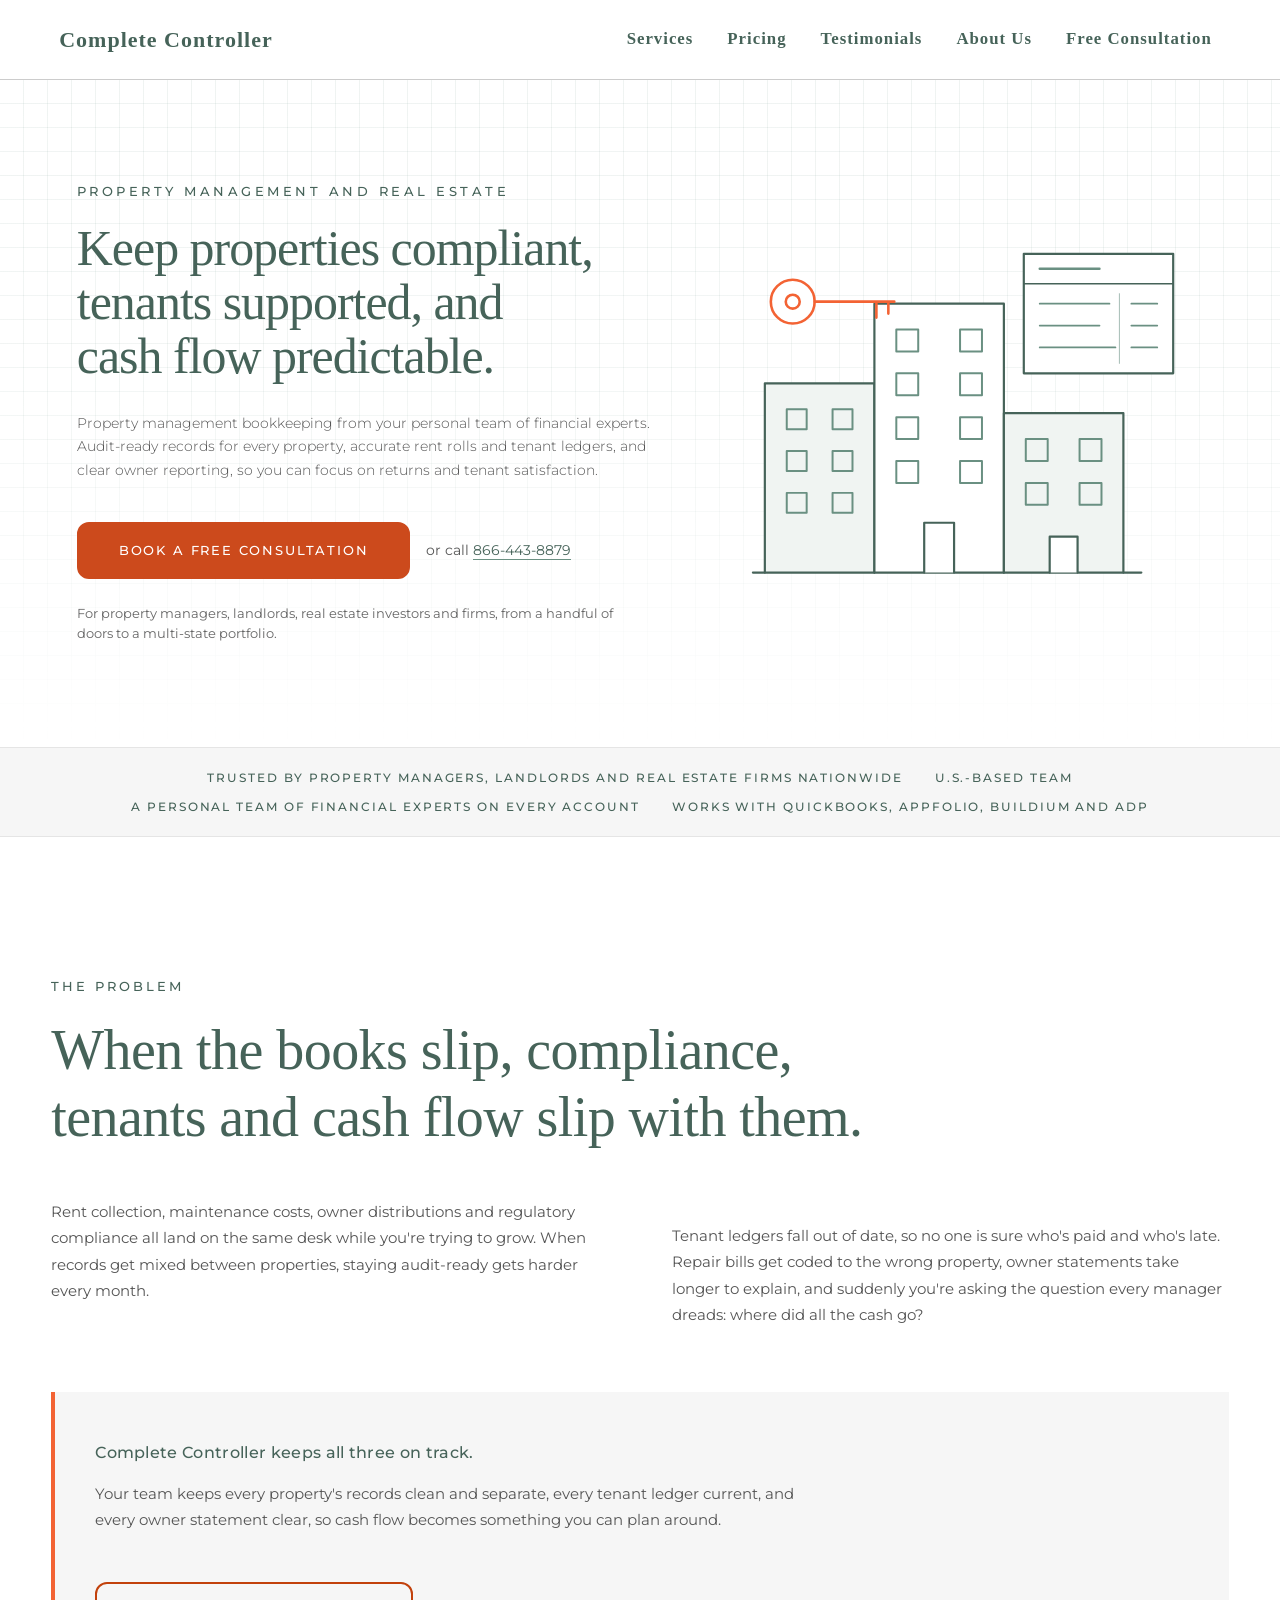
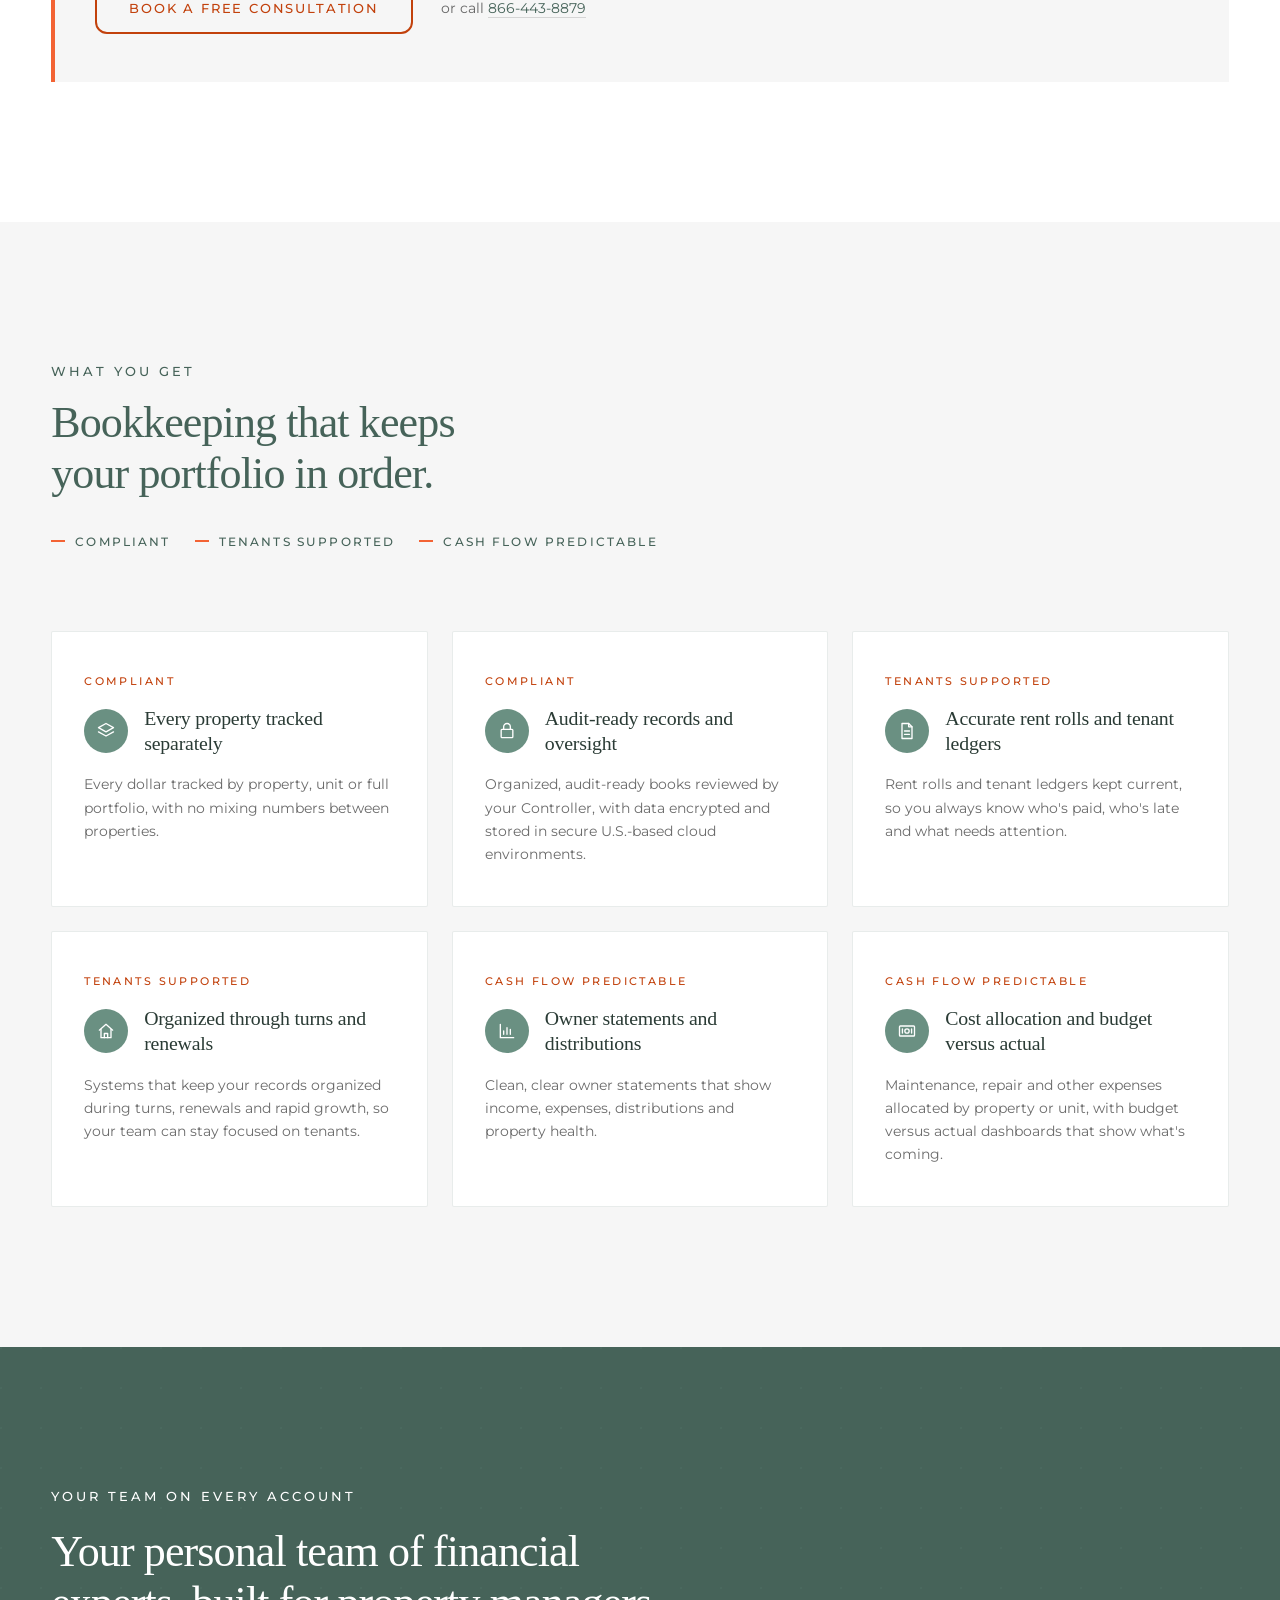
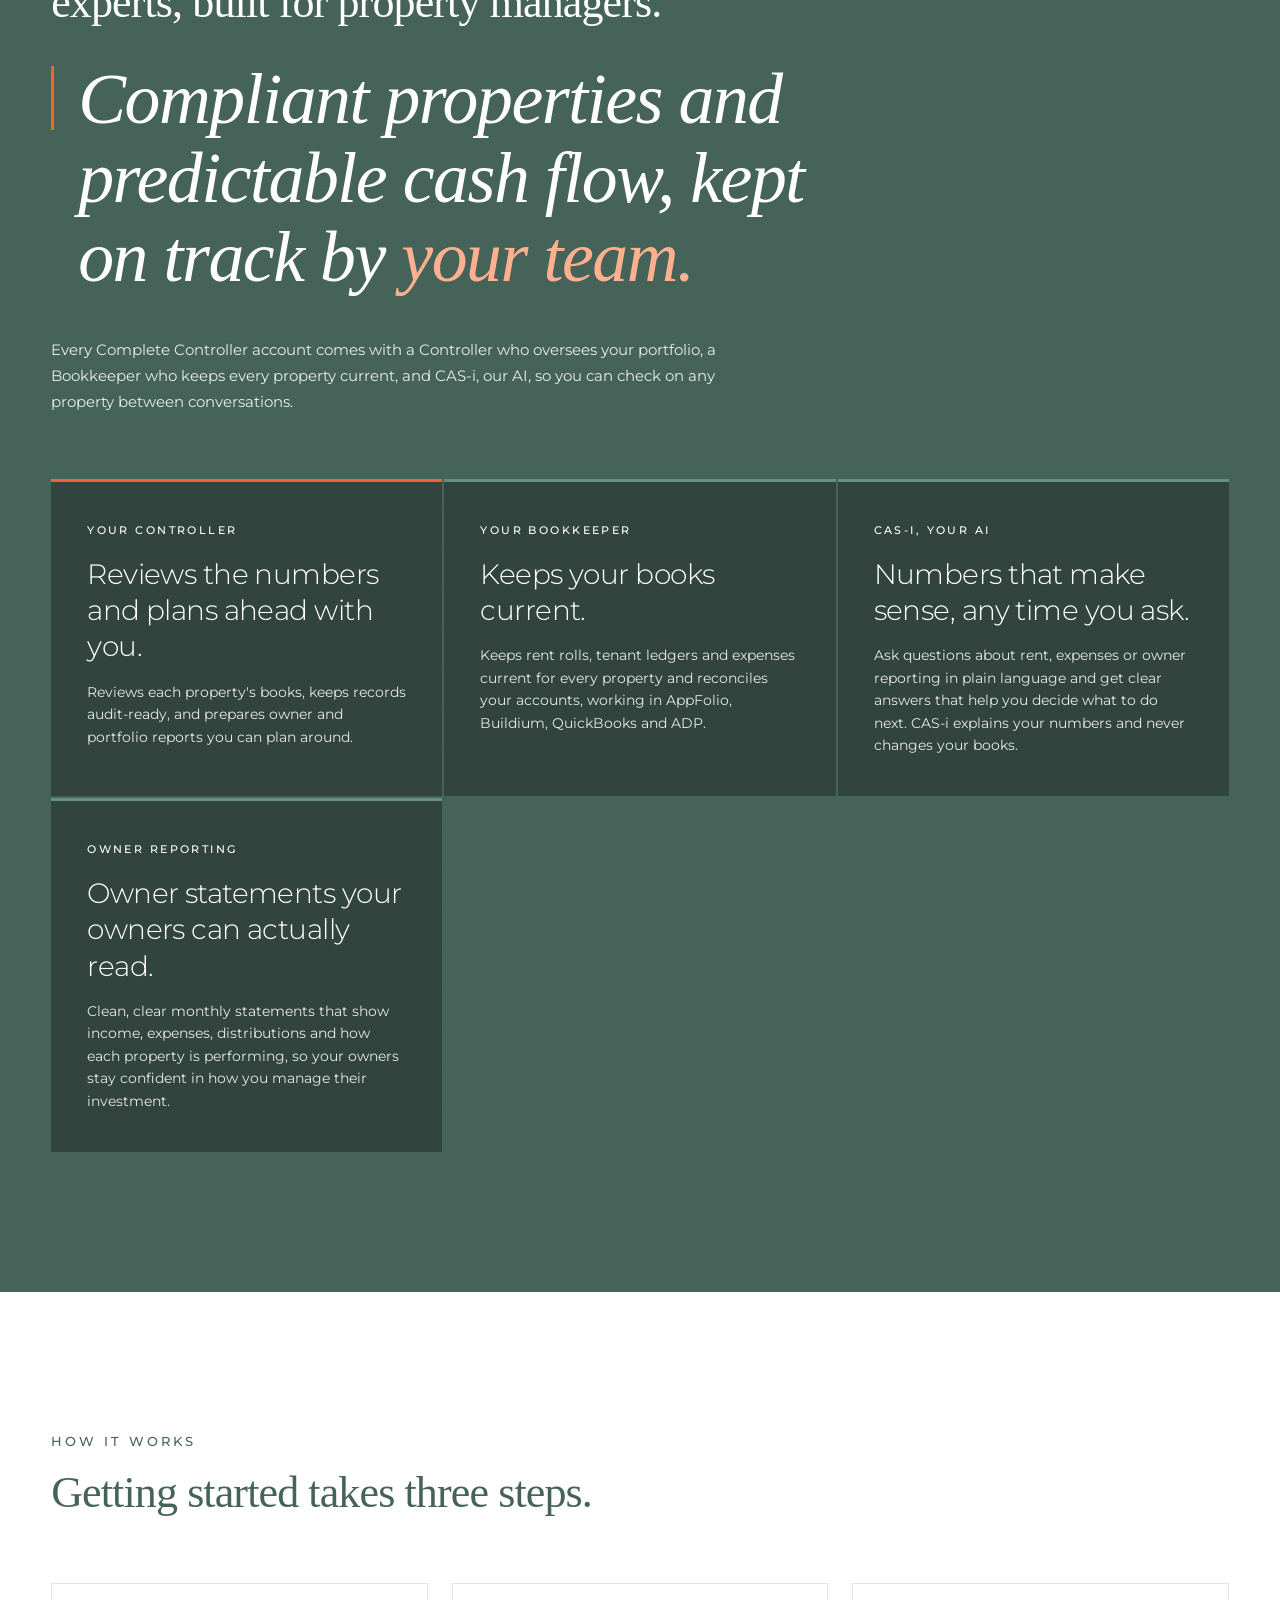
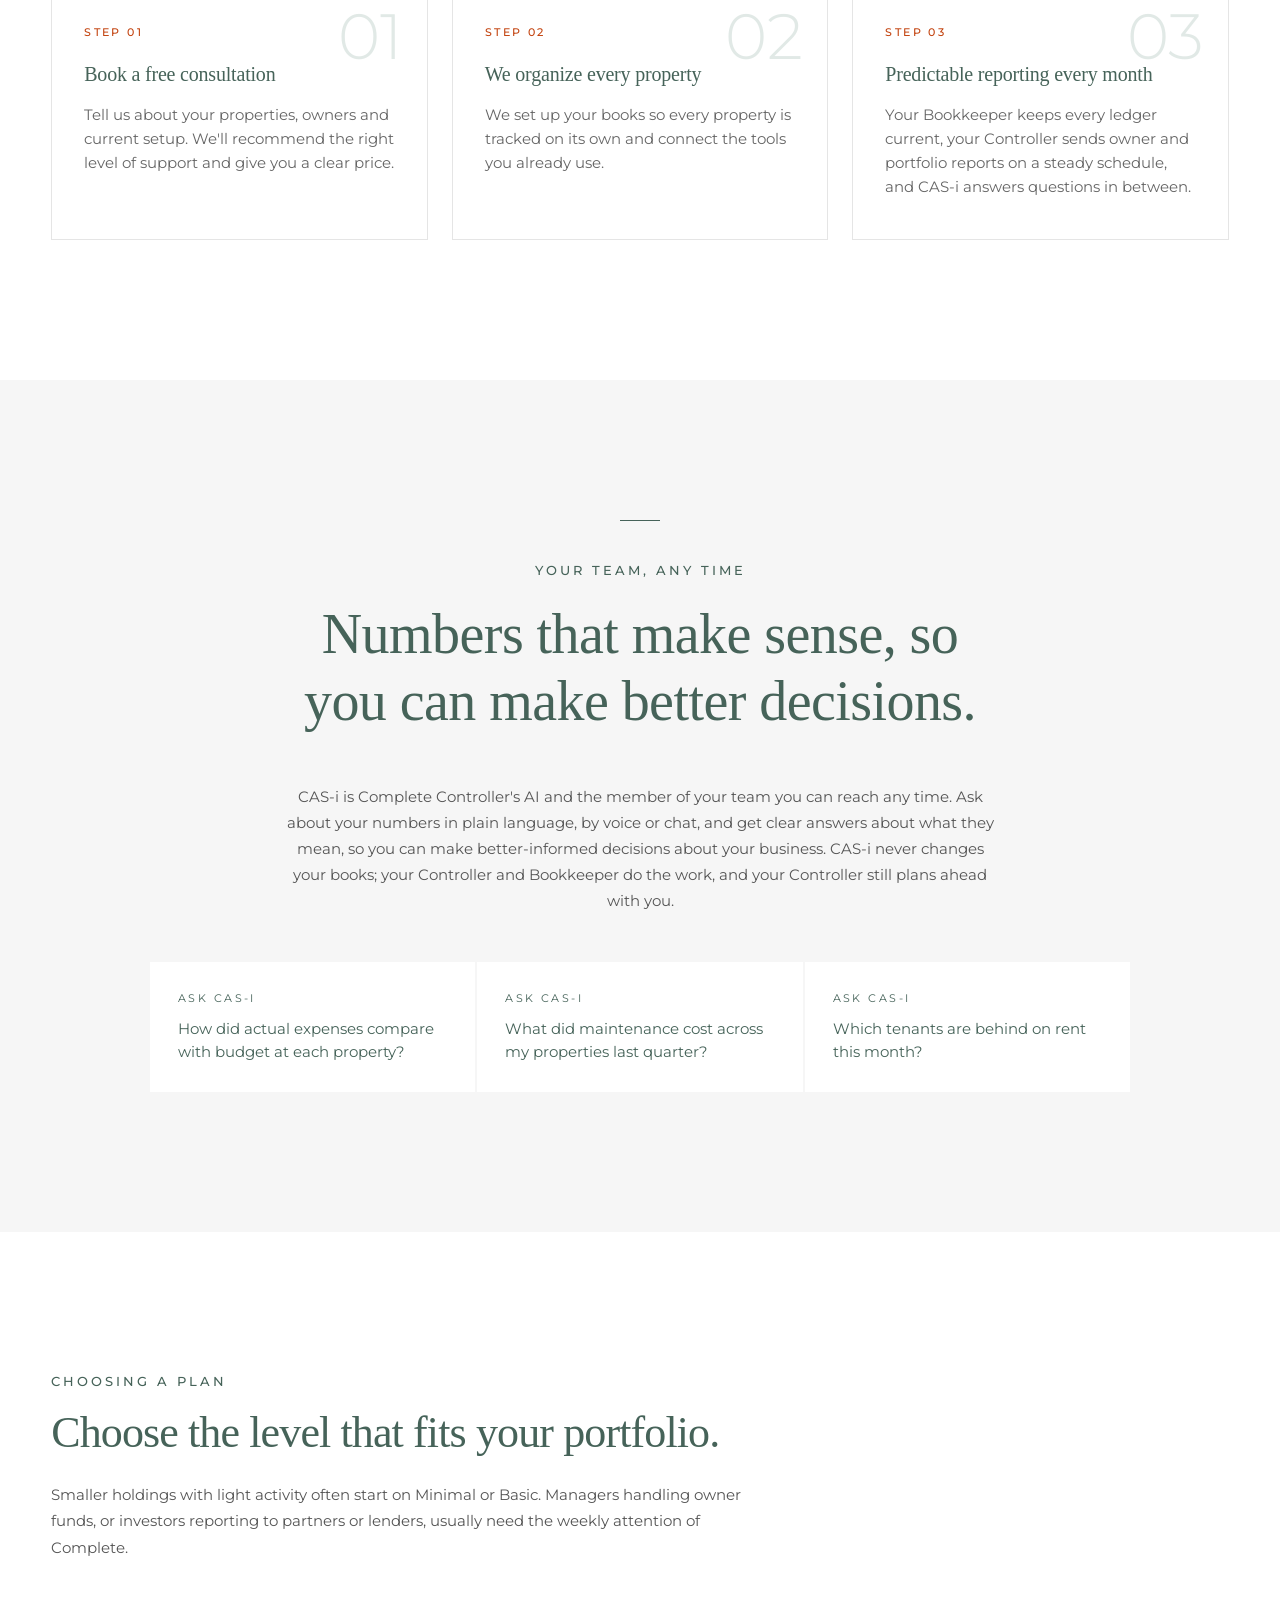
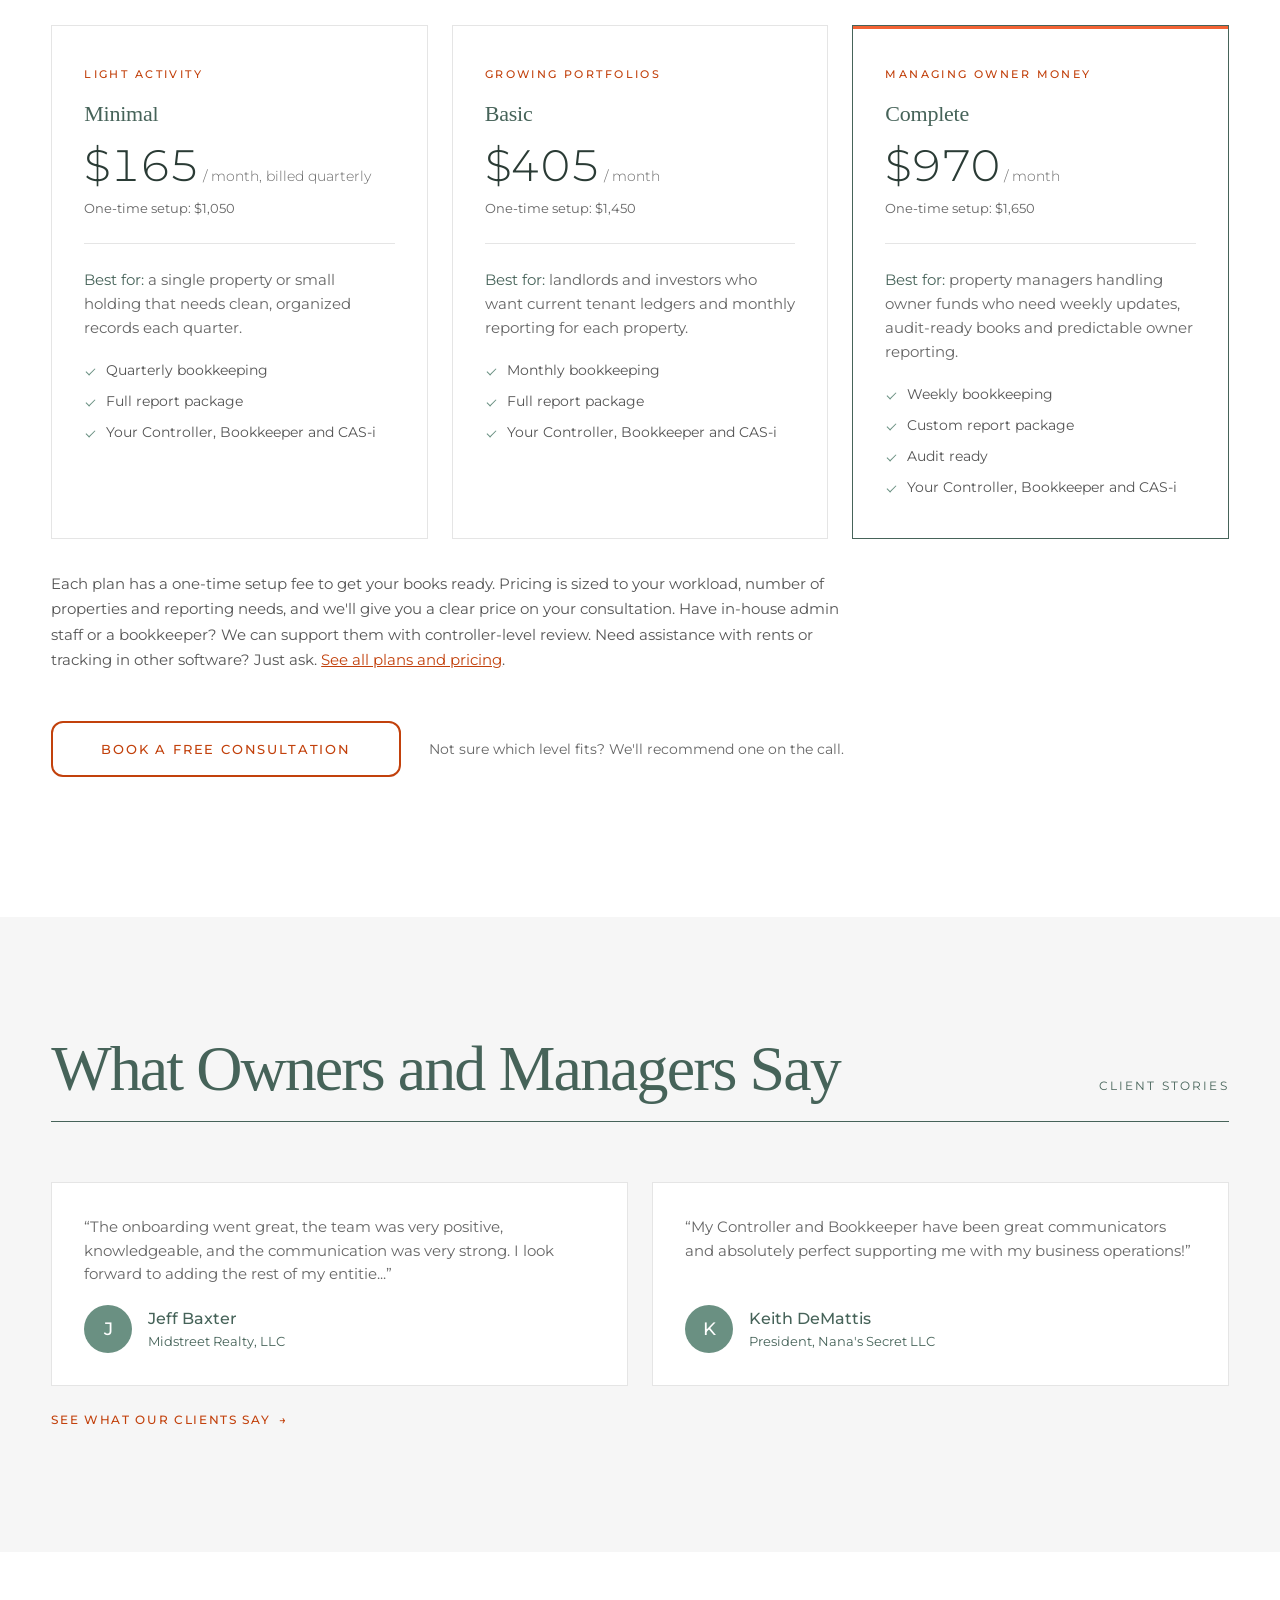
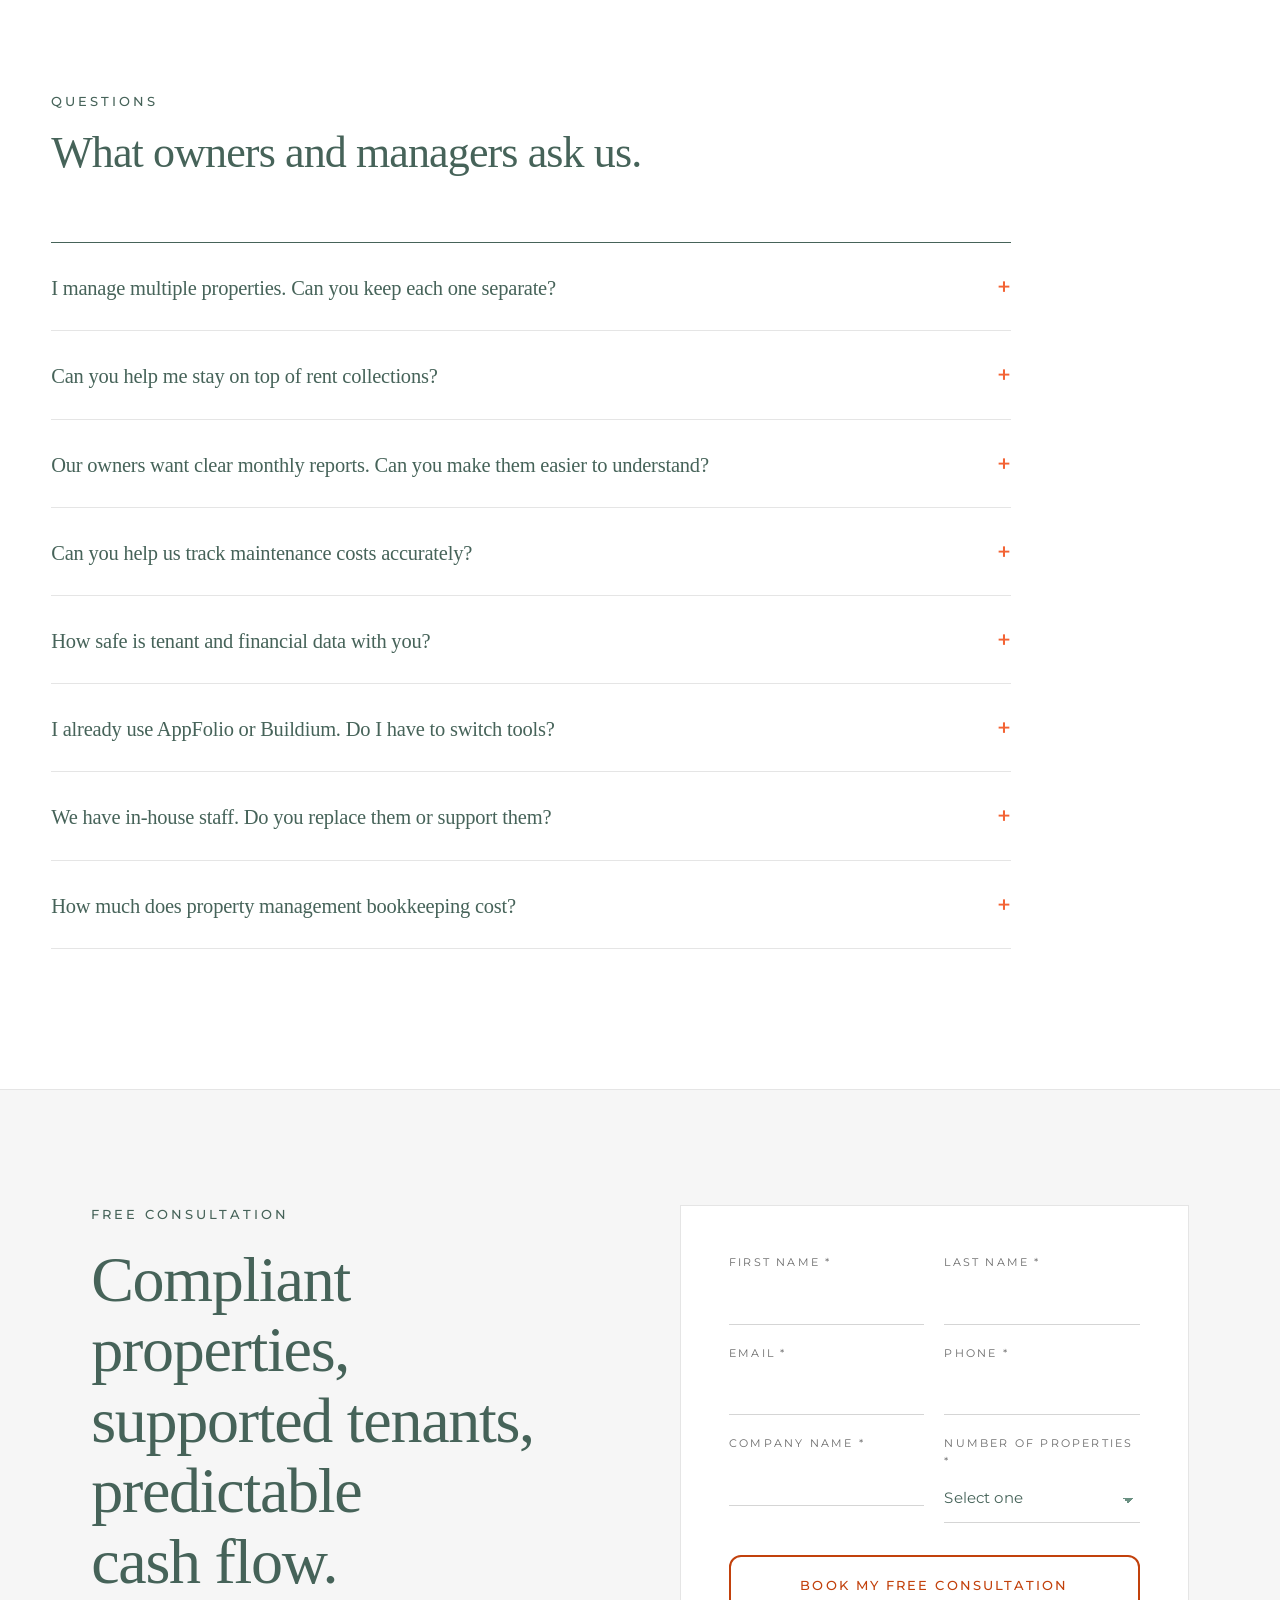
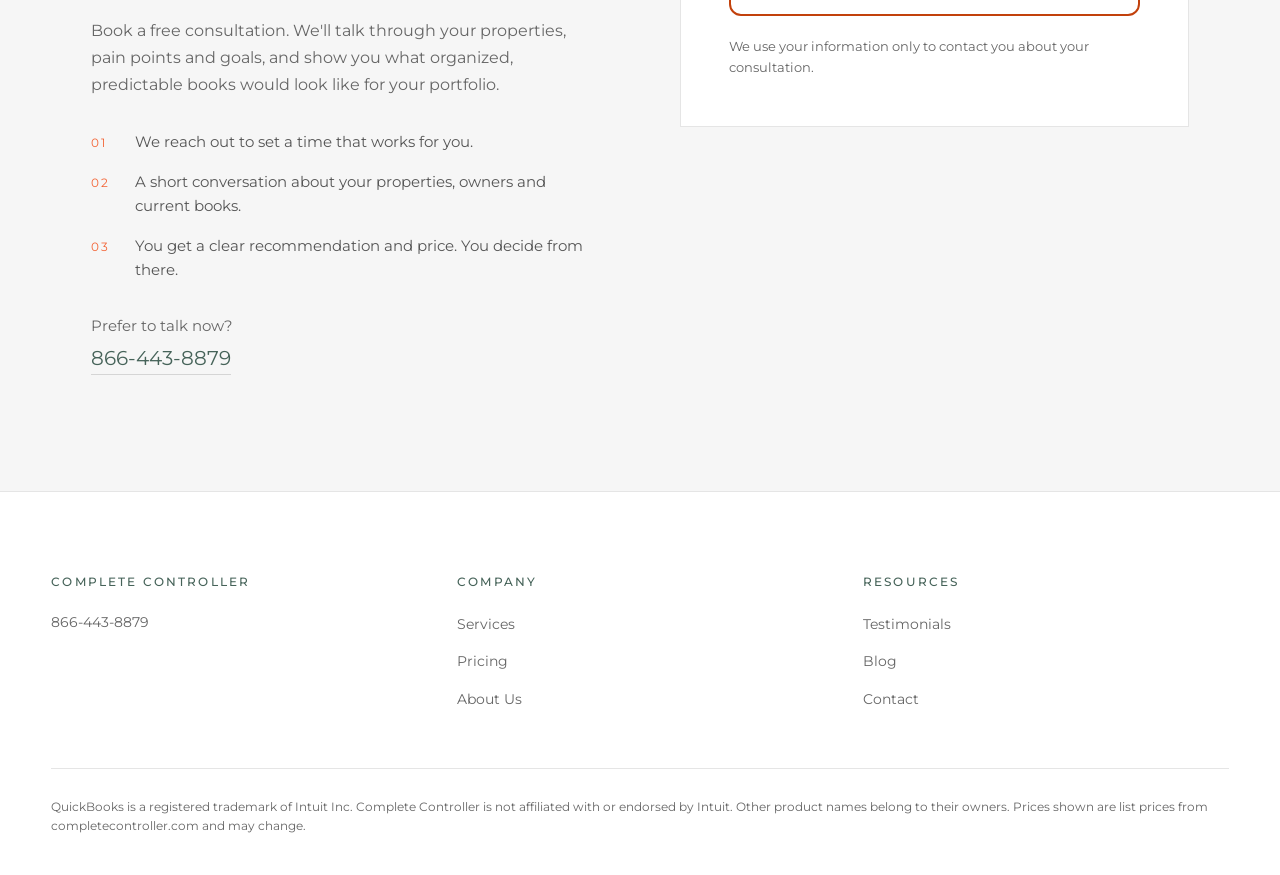
<file: source/index.html>
<!doctype html><html><head><meta charset=utf8><meta name=viewport content="width=device-width,initial-scale=1,viewport-fit=cover"><style>:root{color-scheme:light;box-sizing:border-box;padding-top:env(safe-area-inset-top,0px);padding-bottom:env(safe-area-inset-bottom,0px)}html{scroll-padding-top:env(safe-area-inset-top,0px)}body{margin:0;padding:0;font:14px -apple-system,BlinkMacSystemFont,sans-serif;background:#fff;color:#000}img{max-width:100%}[hidden]:not([hidden=until-found i]){display:none!important}
/* Jennifer review: keep all bullet lists left aligned. */
ul, ol { text-align: left; }
</style></head><body>
<title>CC Property Management Page</title>
<!-- WORDPRESS SEO TITLE (set in the SEO plugin; the <title> above is only the review name): Property Management Bookkeeping | Complete Controller -->
<meta name="claude:viewport-fit-sides" content="cover">
<meta name="description" content="Property management bookkeeping that keeps records audit-ready, tenant ledgers accurate and cash flow predictable. Book a free consultation.">
<link rel="canonical" href="https://www.completecontroller.com/info/property-management-real-estate">
<meta property="og:title" content="Property Management Bookkeeping | Complete Controller">
<meta property="og:description" content="Property management bookkeeping that keeps records audit-ready, tenant ledgers accurate and cash flow predictable. Book a free consultation.">
<meta property="og:url" content="https://www.completecontroller.com/info/property-management-real-estate">
<meta property="og:type" content="website">
<!-- OG IMAGE: add <meta property="og:image" content="..."> with a 1200x630 image for link previews. -->
<!-- CALL TRACKING: every phone link uses Complete Controller's published number 866-443-8879. Swap in a tracking number later if wanted (tel: hrefs and visible text). -->
<link rel="preconnect" href="https://fonts.googleapis.com">
<link rel="preconnect" href="https://fonts.gstatic.com" crossorigin>
<link rel="stylesheet" href="https://fonts.googleapis.com/css2?family=Montserrat&family=Old+Standard+TT&display=swap">
<style>
/* =====================================================================
   Complete Controller style kit
   Source: computed styles captured from https://www.completecontroller.com/
   on 2026-10-19 at 1440px and 390px viewports. Values are the site's own
   declarations (including its clamp() formulas), not approximations.
   See references/brands/complete-controller.md before editing.
   ===================================================================== */

/* Same font request the live site makes: Montserrat 400 and Old Standard TT 400 only.
   Loading extra weights would make new pages look different from the homepage. */

:root {
  /* Brand color */
  --cc-green: #466359;          /* headings, nav, primary brand surface */
  --cc-green-dark: #2A3B35;     /* hero base, feature-card headings, stat numbers */
  --cc-sage: #6A9082;           /* eyebrows, labels, icon circles, accents */
  --cc-orange: #F36334;         /* buttons, links, stars, accent rules */

  /* Surfaces */
  --cc-white: #FFFFFF;
  --cc-light: #F6F6F6;          /* alternating section and card background */
  --cc-mint: #F0F4F2;           /* closing / summary section background */
  --cc-tile-dark: rgba(11, 11, 11, 0.35);  /* tiles on green, model cards */
  --cc-tile-dark-soft: rgba(11, 11, 11, 0.30);
  --cc-hero-overlay: linear-gradient(90deg, rgba(30,42,38,0.92) 0%, rgba(30,42,38,0.75) 40%, rgba(30,42,38,0.4) 70%, rgba(30,42,38,0.1) 100%);

  /* Text */
  --cc-ink-body: #555555;       /* section body copy */
  --cc-ink-card: #666666;       /* card body copy, form intro */
  --cc-ink-soft: #777777;       /* feature-card body copy */
  --cc-ink-muted: #999999;      /* stat descriptions, form labels, captions */
  --cc-ink-faint: #AAAAAA;      /* fine print under CTAs */
  --cc-on-dark: rgba(255, 255, 255, 0.82);
  --cc-on-dark-hero: rgba(255, 255, 255, 0.88);
  --cc-on-dark-soft: rgba(255, 255, 255, 0.65);

  /* Lines */
  --cc-border: #E5E5E5;         /* card borders, section top rules */
  --cc-border-input: #D5D5D5;   /* form underlines, inactive dots */
  --cc-border-tint: rgba(70, 99, 89, 0.12);
  --cc-header-rule: #CCCCCC;

  /* Type families.
     MATCH MODE (default): the live site's heading rule names "Old+Standard+TT",
     which no loaded font matches, so visitors see the browser's default serif
     (Times New Roman on Windows and Mac). The statement font, Cormorant Garamond,
     is never loaded, so visitors see Georgia. These values reproduce what
     visitors actually see. To switch to the intended fonts after the live site
     is fixed, change the two lines marked SWITCH. */
  --cc-font-heading: serif;                 /* SWITCH to: "Old Standard TT", serif */
  --cc-font-statement: Georgia, serif;      /* SWITCH to: "Cormorant Garamond", Georgia, serif (and load it) */
  --cc-font-body: Montserrat, "PingFang SC", "Microsoft YaHei", sans-serif;
  --cc-font-nav: "Old Standard TT", serif;  /* WordPress header nav, which does load correctly */

  /* Layout */
  --cc-gutter: clamp(20px, 4vw, 60px);       /* section side padding */
  --cc-gutter-wide: clamp(24px, 6vw, 80px);  /* hero and statement side padding */
  --cc-container: 1400px;
  --cc-container-narrow: 1200px;
  --cc-container-casi: 1100px;
  --cc-container-wide: 1560px;
  --cc-section-y: 140px;
  --cc-section-y-tight: 120px;

  /* Motion (the easing is taken from the site's own header transition) */
  --cc-ease: cubic-bezier(0.16, 1, 0.3, 1);
}

/* ---------- Base ---------- */
.cc-page { margin: 0; font-family: var(--cc-font-body); font-size: 16px; line-height: 1.6; color: #000; background: var(--cc-white); -webkit-font-smoothing: antialiased; }
.cc-page *, .cc-page *::before, .cc-page *::after { box-sizing: border-box; }
:where(.cc-page) :where(h1, h2, h3, p, blockquote) { margin: 0; }  /* zero specificity so component margins win */

/* ---------- Sections and containers ---------- */
.cc-section { padding: var(--cc-section-y) var(--cc-gutter); background: var(--cc-white); }
.cc-section--tight { padding-top: var(--cc-section-y-tight); padding-bottom: var(--cc-section-y-tight); }
.cc-section--light { background: var(--cc-light); }
.cc-section--mint { background: var(--cc-mint); }
.cc-section--green { background: var(--cc-green); }
.cc-section--dots { position: relative; overflow: hidden; }
.cc-section--dots::before { content: ""; position: absolute; inset: 0; background-image: radial-gradient(circle at 1px 1px, rgba(106,144,130,0.28) 1px, transparent 0); background-size: 40px 40px; pointer-events: none; }
.cc-section--green.cc-section--dots::before { background-image: radial-gradient(circle at 1px 1px, rgba(106,144,130,0.12) 1px, transparent 0); }
.cc-section--dots > * { position: relative; }

.cc-container { max-width: var(--cc-container); margin: 0 auto; }
.cc-container--casi { max-width: var(--cc-container-casi); }
.cc-container--wide { max-width: var(--cc-container-wide); }
/* Narrow containers carry their own padding (statement band, form band) */
.cc-container--narrow { max-width: var(--cc-container-narrow); margin: 0 auto; }

.cc-heading-block { margin-bottom: 64px; }
.cc-heading-block--lg { margin-bottom: 80px; }
.cc-heading-block--center { text-align: center; }

/* ---------- Typography ---------- */
.cc-eyebrow { font-size: 11px; font-weight: 500; letter-spacing: 0.24em; text-transform: uppercase; color: var(--cc-sage); margin-bottom: 20px; line-height: 1.6; }
.cc-eyebrow--tight { margin-bottom: 16px; }
.cc-eyebrow--on-dark { color: rgba(106, 144, 130, 0.9); }

.cc-h1 { font-family: var(--cc-font-heading); font-size: clamp(36px, 5.5vw, 80px); font-weight: 400; letter-spacing: -0.02em; line-height: 1.05; color: var(--cc-white); text-shadow: rgba(0,0,0,0.25) 0 2px 24px; max-width: 750px; }

/* Standard section headline (most sections) */
.cc-h2 { font-family: var(--cc-font-heading); font-size: clamp(32px, 4.5vw, 56px); font-weight: 300; letter-spacing: -0.01em; line-height: 1.2; color: var(--cc-green); max-width: 900px; margin-bottom: 48px; }
.cc-h2--flush { margin-bottom: 0; }
.cc-h2--center { text-align: center; margin-left: auto; margin-right: auto; }
.cc-h2--on-dark { color: var(--cc-white); }
/* Smaller headline used above card grids ("Financial support built around...") */
.cc-h2--compact { font-size: clamp(28px, 3.5vw, 44px); font-weight: 400; letter-spacing: -0.02em; line-height: 1.15; max-width: 700px; margin-bottom: 0; }
/* Large display headline ("Clients Trust Us", form headline) */
.cc-h2--display { font-size: clamp(36px, 5vw, 64px); font-weight: 300; letter-spacing: -0.02em; line-height: 1.1; margin-bottom: 20px; max-width: none; }
/* Editorial ledger headline ("Client Success Stories") */
.cc-h2--ledger { font-size: clamp(36px, 5vw, 64px); font-weight: 400; letter-spacing: -0.03em; line-height: 1; margin-bottom: 0; max-width: none; }

.cc-h3 { font-family: var(--cc-font-heading); font-size: 22px; font-weight: 500; letter-spacing: -0.01em; line-height: 1.3; color: var(--cc-green); margin-bottom: 16px; }
.cc-h3--step { font-size: 20px; padding-right: 20px; }
.cc-h3--feature { font-size: clamp(20px, 1.8vw, 26px); font-weight: 300; letter-spacing: -0.02em; line-height: 1.25; color: var(--cc-green-dark); }

/* Editorial statement band ("The future of bookkeeping is...") */
.cc-statement-wrap { display: flex; align-items: flex-start; gap: 24px; flex-wrap: wrap; }
.cc-statement-bar { width: 3px; height: clamp(60px, 8vw, 100px); background: var(--cc-orange); flex-shrink: 0; margin-top: 12px; }
.cc-statement { font-family: var(--cc-font-statement); font-size: clamp(36px, 7vw, 96px); font-weight: 300; font-style: italic; line-height: 1.1; letter-spacing: -0.02em; color: var(--cc-white); max-width: 900px; }
.cc-accent { color: var(--cc-orange); }

.cc-pullquote { font-family: var(--cc-font-statement); font-style: italic; font-size: clamp(22px, 2.5vw, 32px); letter-spacing: 0.01em; color: var(--cc-green); text-align: center; max-width: 700px; margin: 0 auto 48px; }
.cc-signoff { font-family: var(--cc-font-statement); font-style: italic; font-size: clamp(14px, 1.3vw, 18px); letter-spacing: 0.01em; color: var(--cc-sage); text-align: center; margin-top: 56px; }

.cc-body { font-size: clamp(15px, 1.2vw, 18px); line-height: 1.7; color: var(--cc-ink-body); }
.cc-measure { max-width: 720px; }  /* standard reading width for body copy outside grids */
.cc-body + .cc-body { margin-top: 24px; }
.cc-body--on-dark { color: var(--cc-on-dark); }
.cc-body--brand { color: var(--cc-green); }
.cc-body-lg { font-size: clamp(16px, 1.3vw, 19px); font-weight: 300; line-height: 1.7; color: var(--cc-green); }
.cc-hero-copy { font-size: clamp(14px, 1.1vw, 17px); font-weight: 300; line-height: 1.65; color: var(--cc-on-dark-hero); }
.cc-takeaway { font-size: clamp(20px, 2.2vw, 30px); font-weight: 400; line-height: 1.4; letter-spacing: -0.015em; color: var(--cc-sage); max-width: 680px; }
.cc-fineprint { font-size: 13px; color: var(--cc-ink-faint); margin-top: 20px; }

/* ---------- Buttons ---------- */
.cc-btn { display: inline-block; font-family: Montserrat, sans-serif; font-size: 13px; font-weight: 500; letter-spacing: 0.14em; text-transform: uppercase; text-decoration: none; text-align: center; border-radius: 12px; padding: 16px 40px; cursor: pointer; transition: all 0.3s; line-height: 1.6; }
/* Solid orange: primary action on dark backgrounds. Hover swaps to outline. */
.cc-btn--solid { color: var(--cc-white); background: var(--cc-orange); border: 2px solid var(--cc-orange); }
.cc-btn--solid:hover { color: var(--cc-orange); background: transparent; }
/* Outline orange: primary action on light backgrounds. Hover fills. */
.cc-btn--outline { color: var(--cc-orange); background: transparent; border: 2px solid var(--cc-orange); padding: 16px 48px; }
.cc-btn--outline:hover { color: var(--cc-white); background: var(--cc-orange); }
.cc-btn--outline-sm { padding: 14px 32px; }
/* Ghost: secondary action on dark backgrounds */
.cc-btn--ghost { color: rgba(255,255,255,0.8); background: transparent; border: 1px solid rgba(255,255,255,0.3); }
.cc-btn--ghost:hover { color: var(--cc-white); border-color: rgba(255,255,255,0.6); }
/* Small outline: trust bar and inline CTAs */
.cc-btn--small { font-size: 12px; color: var(--cc-orange); background: transparent; border: 1px solid var(--cc-orange); padding: 10px 24px; white-space: nowrap; }
.cc-btn--small:hover { color: var(--cc-white); background: var(--cc-orange); }
.cc-btn-row { display: flex; gap: 16px; flex-wrap: wrap; margin-top: 40px; }

.cc-link { display: inline-flex; align-items: center; gap: 8px; margin-top: 24px; font-size: 12px; font-weight: 500; letter-spacing: 0.14em; text-transform: uppercase; color: var(--cc-orange); text-decoration: none; transition: gap 0.3s; }
.cc-link:hover { gap: 12px; }

/* ---------- Grids ---------- */
.cc-grid { display: grid; gap: 24px; grid-template-columns: repeat(auto-fit, minmax(min(100%, 360px), 1fr)); }
.cc-grid--300 { grid-template-columns: repeat(auto-fit, minmax(min(100%, 300px), 1fr)); }
.cc-grid--280 { grid-template-columns: repeat(auto-fit, minmax(min(100%, 280px), 1fr)); }
.cc-grid--text { grid-template-columns: repeat(auto-fit, minmax(min(100%, 440px), 1fr)); gap: 40px 64px; }
/* Mosaic: tiles separated by a 2px seam. A signature of the site. */
.cc-mosaic { display: grid; gap: 2px; grid-template-columns: repeat(auto-fit, minmax(min(100%, 360px), 1fr)); }
.cc-mosaic--280 { grid-template-columns: repeat(auto-fit, minmax(min(100%, 280px), 1fr)); }
.cc-mosaic--220 { grid-template-columns: repeat(auto-fit, minmax(min(100%, 220px), 1fr)); background: rgba(70, 99, 89, 0.08); }
.cc-mosaic--640 { grid-template-columns: repeat(auto-fit, minmax(min(100%, 640px), 1fr)); }

/* ---------- Cards ---------- */
/* Audience / pathway card (white, square corners, no hover) */
.cc-card { background: var(--cc-white); border: 1px solid var(--cc-border); padding: 40px 32px; display: flex; flex-direction: column; justify-content: space-between; min-height: 340px; }
:where(.cc-card) p { font-size: 15px; line-height: 1.6; color: var(--cc-ink-card); }

/* Feature card (icon, lifts on hover) */
.cc-feature { background: var(--cc-white); border: 1px solid var(--cc-border-tint); border-radius: 2px; padding: 40px 32px; transition: all 0.3s; text-decoration: none; display: block; color: inherit; }
.cc-feature:hover { transform: translateY(-4px); box-shadow: rgba(42,59,53,0.08) 0 12px 40px 0; border-color: rgba(106,144,130,0.35); }
:where(.cc-feature) p { font-size: 14px; line-height: 1.65; color: var(--cc-ink-soft); }
.cc-icon-circle { width: 52px; height: 52px; border-radius: 50%; background: var(--cc-sage); display: flex; align-items: center; justify-content: center; margin-bottom: 28px; color: var(--cc-white); }

/* Numbered step card */
.cc-step { background: var(--cc-white); border: 1px solid var(--cc-border); padding: 40px 32px; position: relative; }
.cc-step__num { position: absolute; top: 20px; right: 24px; font-size: clamp(48px, 5vw, 72px); font-weight: 300; line-height: 1; color: rgba(106,144,130,0.2); user-select: none; }
.cc-step__label { font-size: 11px; font-weight: 500; letter-spacing: 0.22em; text-transform: uppercase; color: var(--cc-orange); margin-bottom: 20px; }
:where(.cc-step) p { font-size: 15px; line-height: 1.6; color: var(--cc-ink-card); }

/* Dark tile on green (model cards, audience outcomes) */
.cc-tile { background: var(--cc-tile-dark); padding: 40px 36px; border-top: 3px solid var(--cc-sage); }
.cc-tile--orange { border-top-color: var(--cc-orange); }
.cc-tile--soft { background: var(--cc-tile-dark-soft); padding: 36px 32px; border-top: 0; }
.cc-tile__label { font-size: 11px; letter-spacing: 0.22em; text-transform: uppercase; color: var(--cc-sage); margin-bottom: 16px; }
.cc-tile--orange .cc-tile__label { color: var(--cc-orange); }
.cc-tile--soft .cc-tile__label { font-weight: 500; margin-bottom: 12px; }
.cc-tile__title { font-size: 28px; font-weight: 300; letter-spacing: -0.02em; line-height: 1.3; color: var(--cc-white); margin-bottom: 16px; }
.cc-tile--soft .cc-tile__title { font-size: 20px; font-weight: 400; letter-spacing: -0.01em; line-height: 1.4; margin-bottom: 0; }
.cc-tile__body { font-size: 14px; line-height: 1.6; color: var(--cc-on-dark-soft); }

/* Stat tile (inside .cc-mosaic--220) */
.cc-stat { background: var(--cc-light); padding: 40px 32px; text-align: center; transition: background-color 0.3s; }
.cc-stat__num { font-size: clamp(28px, 3vw, 40px); font-weight: 300; letter-spacing: -0.03em; line-height: 1; color: var(--cc-green-dark); margin-bottom: 8px; }
.cc-stat__label { font-size: 13px; font-weight: 500; letter-spacing: 0.14em; text-transform: uppercase; color: var(--cc-sage); margin-bottom: 12px; }
.cc-stat__desc { font-size: 13px; line-height: 1.6; color: var(--cc-ink-muted); }

/* Callout panel with orange rule ("Complete Controller changes that.") */
.cc-callout { margin-top: 64px; padding: 48px 40px; background: var(--cc-light); border-left: 4px solid var(--cc-orange); }
.cc-callout__lead { font-size: 16px; font-weight: 500; letter-spacing: 0.02em; color: var(--cc-green); margin-bottom: 16px; }

/* Ledger header ("Client Success Stories" row with rule) */
.cc-ledger-head { display: flex; justify-content: space-between; align-items: baseline; margin-bottom: 60px; padding-bottom: 20px; border-bottom: 1px solid var(--cc-green); }
.cc-ledger-head__tag { font-size: 12px; letter-spacing: 0.18em; text-transform: uppercase; color: var(--cc-sage); }

/* Case study tile */
.cc-case { border: 1px solid var(--cc-green); background: var(--cc-white); text-align: left; display: block; text-decoration: none; color: inherit; }
.cc-case__media { position: relative; padding-bottom: 56.25%; overflow: hidden; background: var(--cc-green-dark); }
.cc-case__media img { position: absolute; inset: 0; width: 100%; height: 100%; object-fit: cover; }
.cc-case__foot { padding: 20px 24px; border-top: 1px solid var(--cc-green); }
.cc-case__meta { font-size: 11px; letter-spacing: 0.2em; text-transform: uppercase; color: var(--cc-sage); margin-bottom: 6px; }
.cc-case__title { font-size: 18px; font-weight: 500; letter-spacing: -0.01em; line-height: 1.3; color: var(--cc-green); }

/* Testimonials */
.cc-quote-card { background: var(--cc-light); border: 1px solid var(--cc-border); padding: clamp(40px, 5vw, 72px); margin-bottom: 48px; }
.cc-stars { display: flex; gap: 4px; margin-bottom: 32px; color: var(--cc-orange); font-size: 20px; }
.cc-quote { font-size: clamp(18px, 2vw, 28px); font-weight: 400; line-height: 1.45; letter-spacing: -0.01em; color: var(--cc-green); max-width: 900px; margin-bottom: 40px; }
.cc-person { display: flex; align-items: center; gap: 16px; }
.cc-avatar { width: 48px; height: 48px; border-radius: 50%; background: var(--cc-sage); color: var(--cc-white); display: flex; align-items: center; justify-content: center; font-size: 18px; font-weight: 500; }
.cc-person__name { font-size: 16px; font-weight: 500; color: var(--cc-green); }
.cc-person__role { font-size: 13px; color: var(--cc-sage); }
.cc-quote-sm { background: var(--cc-white); border: 1px solid var(--cc-border); padding: 32px; }
.cc-quote-sm .cc-stars { gap: 2px; margin-bottom: 16px; font-size: 14px; }
:where(.cc-quote-sm) p { font-size: 15px; line-height: 1.55; color: var(--cc-ink-card); margin-bottom: 20px; }

/* Rules and dividers */
.cc-rule { width: 40px; height: 1px; background: var(--cc-green); margin: 0 auto 40px; }
.cc-rule--sage { background: var(--cc-sage); }
.cc-rule-accent { width: 60px; height: 2px; background: var(--cc-orange); margin: 0 auto; }

/* ---------- Hero ---------- */
.cc-hero { position: relative; min-height: 100vh; overflow: hidden; background: var(--cc-green-dark); }
.cc-hero__media { position: absolute; inset: 0; z-index: 1; }
.cc-hero__media img, .cc-hero__media video { width: 100%; height: 100%; object-fit: cover; }
.cc-hero__overlay { position: absolute; inset: 0; z-index: 2; background: var(--cc-hero-overlay); }
.cc-hero__content { position: relative; z-index: 3; min-height: 100vh; display: flex; flex-direction: column; justify-content: center; padding: 110px var(--cc-gutter-wide) 80px; }
.cc-hero__eyebrow { font-size: 11px; font-weight: 500; letter-spacing: 0.28em; text-transform: uppercase; color: rgba(106,144,130,0.9); margin-bottom: 20px; }
.cc-hero__copy { max-width: 640px; margin-top: 28px; display: flex; flex-direction: column; gap: 16px; }

/* Trust bar under the hero */
.cc-trust { background: var(--cc-white); border-bottom: 1px solid var(--cc-border-tint); }
.cc-trust__inner { max-width: var(--cc-container); margin: 0 auto; padding: 20px var(--cc-gutter); display: flex; align-items: center; justify-content: center; gap: 32px; flex-wrap: wrap; }
.cc-trust__text { font-size: 13px; font-weight: 500; letter-spacing: 0.18em; text-transform: uppercase; color: var(--cc-green); text-align: center; }

/* Statement band */
.cc-band { position: relative; background: var(--cc-green); overflow: hidden; }
.cc-band__inner { position: relative; z-index: 2; padding: clamp(80px, 12vw, 160px) var(--cc-gutter-wide); max-width: var(--cc-container-narrow); margin: 0 auto; }

/* ---------- Header (matches the WordPress header in use) ---------- */
.cc-header { height: 80px; background: var(--cc-white); border-bottom: 1px solid var(--cc-header-rule); display: flex; align-items: center; justify-content: space-between; padding: 0 8px; }
.cc-header__logo img { height: 64px; margin: 8px; display: block; }
.cc-nav { display: flex; align-items: center; }
.cc-nav a { font-family: var(--cc-font-nav); font-size: 1.05rem; font-weight: 600; letter-spacing: 1px; color: var(--cc-green); text-decoration: none; line-height: 80px; padding: 20px 4px; border: 7px solid var(--cc-white); margin: 0 6px; }
.cc-nav a:hover, .cc-nav a[aria-current="page"] { color: var(--cc-sage); border-bottom-color: var(--cc-sage); }
@media (max-width: 940px) { .cc-header { background: var(--cc-green); } .cc-nav { display: none; } }

/* ---------- Forms ---------- */
.cc-form { display: flex; flex-direction: column; gap: 20px; }
.cc-form__row { display: grid; grid-template-columns: 1fr 1fr; gap: 20px; }
.cc-field { display: block; }
.cc-field__label { display: block; font-size: 11px; letter-spacing: 0.2em; text-transform: uppercase; color: var(--cc-ink-muted); margin-bottom: 4px; }
.cc-input { width: 100%; padding: 12px 0; font: inherit; font-size: 15px; letter-spacing: 0.01em; color: var(--cc-green); background: transparent; border: 0; border-bottom: 1px solid var(--cc-border-input); border-radius: 0; outline: none; }
.cc-input:focus { border-bottom-color: var(--cc-green); }
.cc-input:focus-visible { box-shadow: 0 2px 0 0 var(--cc-green); }
.cc-form .cc-btn { margin-top: 12px; padding: 18px 24px; letter-spacing: 0.16em; width: 100%; transition: all 0.5s; }

/* ---------- Footer ---------- */
.cc-footer { background: var(--cc-white); border-top: 1px solid var(--cc-border); padding: 80px var(--cc-gutter) 0; }
.cc-footer__head { font-size: 12px; font-weight: 500; letter-spacing: 0.18em; text-transform: uppercase; color: var(--cc-green); margin-bottom: 20px; }
.cc-footer a { font-size: 14px; color: var(--cc-ink-card); text-decoration: none; transition: color 0.2s; }
.cc-footer a:hover { color: var(--cc-orange); }

/* ---------- Motion ---------- */
/* Elements rise into place as they scroll into view. Distances match the site:
   text 40px, headings 60px, cards 60-80px. Duration is our choice (not captured). */
.cc-reveal { opacity: 0; transform: translateY(var(--cc-rise, 40px)); transition: opacity 0.9s var(--cc-ease), transform 0.9s var(--cc-ease); }
.cc-reveal.is-visible { opacity: 1; transform: none; }
@media (prefers-reduced-motion: reduce) { .cc-reveal { opacity: 1; transform: none; transition: none; } }

/* ---------- Small screens ---------- */
@media (max-width: 600px) {
  .cc-form__row { grid-template-columns: 1fr; }
  .cc-ledger-head { flex-wrap: wrap; gap: 8px; }
}


/* ---------- Page additions (built only from kit tokens) ----------
   Layout: homepage rhythm. White hero with a faint sage ledger grid and an industry
   line illustration, light gray trust bar, white problem, light features, one green band
   with dark tiles, white steps, light CAS-i, white plans, light client stories,
   white FAQ, light gray form band to close.
   Single light theme on purpose: this page must render exactly like completecontroller.com. */
:root { color-scheme: light; --cc-ink-fine: #666666; }
body { background: var(--cc-white); color: #000; }

/* Side gutters that also clear a phone's side system bar */
.cc-section, .cc-trust__inner, .cc-footer, .cc-header { padding-left: max(var(--cc-gutter), env(safe-area-inset-left, 0px)); padding-right: max(var(--cc-gutter), env(safe-area-inset-right, 0px)); }
.cc-hero__content, .cc-band__inner { padding-left: max(var(--cc-gutter-wide), env(safe-area-inset-left, 0px)); padding-right: max(var(--cc-gutter-wide), env(safe-area-inset-right, 0px)); }

/* Light hero: white with a fine sage ledger grid that fades toward the bottom */
.hero-light { position: relative; background: var(--cc-white); overflow: hidden; }
.hero-light::before { content: ""; position: absolute; inset: 0; pointer-events: none;
  background-image: linear-gradient(rgba(106,144,130,0.10) 1px, transparent 1px), linear-gradient(90deg, rgba(106,144,130,0.10) 1px, transparent 1px);
  background-size: 24px 24px; background-position: -1px -1px;
  -webkit-mask-image: linear-gradient(to bottom, #000 0%, rgba(0,0,0,0.85) 45%, transparent 100%);
  mask-image: linear-gradient(to bottom, #000 0%, rgba(0,0,0,0.85) 45%, transparent 100%); }
.hero-light__inner { position: relative; max-width: var(--cc-container); margin: 0 auto; padding-block: clamp(56px, 8vw, 120px) clamp(64px, 8vw, 120px);
  padding-left: max(var(--cc-gutter-wide), env(safe-area-inset-left, 0px)); padding-right: max(var(--cc-gutter-wide), env(safe-area-inset-right, 0px));
  display: grid; grid-template-columns: minmax(0, 1.1fr) minmax(0, 0.9fr); gap: 48px 64px; align-items: center; }
.hero-light__inner > * { min-width: 0; }
.hero-light .cc-hero__eyebrow { display: block; color: var(--cc-sage); }
.hero-light .cc-h1 { color: var(--cc-green); text-shadow: none; font-size: clamp(36px, 4.6vw, 72px); max-width: 680px; }
.hero-light .cc-hero-copy { color: var(--cc-ink-body); }
.hero-light .cc-btn-row { align-items: center; }
.hero-call { font-size: 14px; color: var(--cc-ink-body); }
.hero-call a { color: var(--cc-green); text-decoration: none; border-bottom: 1px solid var(--cc-sage); white-space: nowrap; }
.hero-call a:hover { border-bottom-color: var(--cc-orange); }
.hero-trust { margin-top: 24px; font-size: 13px; line-height: 1.6; color: var(--cc-ink-card); max-width: 560px; }
.hero-art { display: block; width: 100%; height: auto; max-width: 520px; margin-left: auto; }
@media (max-width: 900px) {
  .hero-light__inner { grid-template-columns: 1fr; }
  .hero-art { max-width: 340px; margin: 0; }
}
@media (max-width: 600px) {
  .cc-btn-row { margin-top: 28px; }
  .hero-light .cc-btn-row .cc-btn { width: 100%; }
  .hero-art { max-width: 280px; }
}

/* Trust bar: light gray band so it reads clearly under the white hero */
.cc-trust { background: var(--cc-light); border-top: 1px solid var(--cc-border); border-bottom: 1px solid var(--cc-border); }
.trust-list { list-style: none; margin: 0; padding: 0; display: flex; flex-wrap: wrap; justify-content: center; gap: 10px 32px; }
.trust-list li { font-size: 12px; font-weight: 500; letter-spacing: 0.16em; text-transform: uppercase; color: var(--cc-green); text-align: center; line-height: 1.6; }

/* Header wordmark (the live WordPress header supplies the real logo) */
.wordmark { font-family: var(--cc-font-nav); font-size: 22px; font-weight: 600; letter-spacing: 1px; color: var(--cc-green); text-decoration: none; margin-left: 8px; white-space: nowrap; }
.cc-header .cc-nav a { line-height: 1.2; padding-top: 22px; padding-bottom: 22px; }
.cc-header { overflow: hidden; }
.header-cta { display: none; }
@media (max-width: 940px) { .wordmark { color: var(--cc-white); font-size: 19px; } }

.cc-icon-circle svg { width: 22px; height: 22px; stroke: currentColor; fill: none; stroke-width: 1.6; stroke-linecap: round; stroke-linejoin: round; }
.cc-grid > *, .cc-mosaic > *, .cc-grid--text > * { min-width: 0; }
.cc-grid--text { display: grid; }
.cc-h1, .cc-h2 { text-wrap: balance; }
.cc-h3--feature { margin-bottom: 14px; }
.pillar-tag { font-size: 11px; font-weight: 500; letter-spacing: 0.22em; text-transform: uppercase; color: var(--cc-orange); margin: 0 0 16px; }
/* Feature card: icon and heading on one row, body below */
.feat-head { display: flex; align-items: center; gap: 16px; margin-bottom: 18px; }
.feat-head .cc-icon-circle { width: 44px; height: 44px; margin: 0; flex: none; }
.feat-head .cc-icon-circle svg { width: 20px; height: 20px; }
.feat-head .cc-h3--feature { font-family: var(--cc-font-heading); font-size: clamp(18px, 1.55vw, 22px); font-weight: 400; letter-spacing: -0.01em; line-height: 1.25; color: var(--cc-green-dark); margin: 0; min-width: 0; }
/* Green band with its own headline: italic statement sits below at a smaller size */
.team-tiles { grid-template-columns: repeat(auto-fit, minmax(min(100%, 300px), 1fr)); }
.band-h2 { margin-bottom: 32px; max-width: 760px; }
.statement--sub .cc-statement { font-size: clamp(24px, 2.9vw, 38px); max-width: 760px; }
.statement--sub .cc-statement-bar { height: clamp(44px, 5vw, 64px); margin-top: 6px; }
.pillars { list-style: none; margin: 32px 0 0; padding: 0; display: flex; flex-wrap: wrap; gap: 8px 24px; }
.pillars li { font-size: 12px; font-weight: 500; letter-spacing: 0.18em; text-transform: uppercase; color: var(--cc-green); display: flex; align-items: center; gap: 10px; }
.pillars li::before { content: ""; width: 14px; height: 2px; background: var(--cc-orange); }
.hero-light .cc-h1.h1-long { font-size: clamp(32px, 3.9vw, 60px); line-height: 1.08; max-width: 700px; }
.hide-sm {} @media (max-width: 600px) { .hide-sm { display: none; } }
.cta-after { margin-top: 48px; display: flex; flex-wrap: wrap; align-items: center; gap: 16px 28px; }
.cta-after__phone { font-size: 14px; color: var(--cc-ink-card); }
.cta-after__phone a { color: var(--cc-green); text-decoration: none; border-bottom: 1px solid var(--cc-border-input); }
.cc-fineprint { color: var(--cc-ink-fine); }

/* Green band: statement plus dark tiles */
.cc-section--green .cc-statement-wrap { flex-wrap: nowrap; gap: clamp(14px, 2vw, 24px); }
.cc-section--green .cc-statement { min-width: 0; }
.features-grid { grid-template-columns: repeat(auto-fit, minmax(min(100%, 340px), 1fr)); }
.band-intro { max-width: 720px; margin: 40px 0 64px; }
.cc-section--green .cc-statement { font-size: clamp(34px, 5.6vw, 76px); }

/* CAS-i */
.casi { text-align: center; }
.casi .cc-body { max-width: 720px; margin: 0 auto; }
.casi-asks { list-style: none; padding: 0; margin: 48px auto 0; display: grid; gap: 2px; grid-template-columns: repeat(auto-fit, minmax(min(100%, 280px), 1fr)); max-width: 980px; }
.casi-asks li { background: var(--cc-white); padding: 28px 28px; font-size: 15px; line-height: 1.55; color: var(--cc-green); text-align: left; }
.casi-asks li span { display: block; font-size: 11px; letter-spacing: 0.22em; text-transform: uppercase; color: var(--cc-sage); margin-bottom: 10px; }

/* Plan cards */
.plan { background: var(--cc-white); border: 1px solid var(--cc-border); padding: 40px 32px; display: flex; flex-direction: column; position: relative; }
.plan--pick { border-color: var(--cc-green); box-shadow: inset 0 3px 0 var(--cc-orange); }
.plan__tag { font-size: 11px; font-weight: 500; letter-spacing: 0.22em; text-transform: uppercase; color: var(--cc-orange); margin-bottom: 16px; min-height: 18px; }
.plan__price { font-size: clamp(34px, 3.4vw, 44px); font-weight: 300; letter-spacing: -0.03em; line-height: 1; color: var(--cc-green-dark); font-variant-numeric: tabular-nums; }
.plan__price small { font-size: 14px; letter-spacing: 0; color: var(--cc-ink-muted); margin-left: 4px; }
.plan__setup { font-size: 13px; color: var(--cc-ink-card); margin-top: 10px; }
.plan__fit { font-size: 15px; line-height: 1.6; color: var(--cc-ink-card); margin-top: 24px; padding-top: 24px; border-top: 1px solid var(--cc-border); }
.plan__fit b { font-weight: 400; color: var(--cc-green); }
.plan ul { list-style: none; margin: 20px 0 0; padding: 0; display: flex; flex-direction: column; gap: 10px; }
.plan li { font-size: 14px; line-height: 1.5; color: var(--cc-ink-body); padding-left: 22px; position: relative; }
.plan li::before { content: ""; position: absolute; left: 2px; top: 8px; width: 9px; height: 5px; border-left: 1.5px solid var(--cc-sage); border-bottom: 1.5px solid var(--cc-sage); transform: rotate(-45deg); }
.plan-note { margin-top: 32px; font-size: 15px; line-height: 1.7; color: var(--cc-ink-body); max-width: 820px; }
.plan-note a { color: var(--cc-orange); }

/* Testimonials on a light section */
.cc-section--light .cc-quote-card { background: var(--cc-white); }
.cc-quote { font-size: clamp(18px, 1.8vw, 24px); }
.proof-grid-2 { grid-template-columns: repeat(auto-fit, minmax(min(100%, 420px), 1fr)); }
.cc-quote-sm { display: flex; flex-direction: column; justify-content: space-between; }
.cc-quote-sm .cc-person p { margin-bottom: 0; }

/* FAQ */
.faq { border-top: 1px solid var(--cc-green); max-width: 960px; }
.faq details { border-bottom: 1px solid var(--cc-border); }
.faq summary { list-style: none; cursor: pointer; display: flex; justify-content: space-between; gap: 24px; align-items: baseline; padding: 28px 0; font-family: var(--cc-font-heading); font-size: clamp(19px, 1.6vw, 22px); font-weight: 500; letter-spacing: -0.01em; line-height: 1.3; color: var(--cc-green); }
.faq summary::-webkit-details-marker { display: none; }
.faq summary::after { content: "+"; font-family: var(--cc-font-body); font-size: 24px; color: var(--cc-orange); flex: none; transition: transform 0.3s var(--cc-ease); }
.faq details[open] summary::after { transform: rotate(45deg); }
.faq summary:focus-visible { outline: 2px solid var(--cc-orange); outline-offset: 4px; }
.faq .cc-body { padding-bottom: 32px; max-width: 760px; }

/* Form band */
.form-band { padding-block: clamp(72px, 9vw, 120px); padding-left: max(clamp(20px, 4vw, 60px), env(safe-area-inset-left, 0px)); padding-right: max(clamp(20px, 4vw, 60px), env(safe-area-inset-right, 0px)); display: grid; grid-template-columns: repeat(auto-fit, minmax(min(100%, 420px), 1fr)); gap: 48px 80px; align-items: start; }
.form-band > * { min-width: 0; }
.form-intro { font-size: 16px; line-height: 1.7; color: var(--cc-ink-card); max-width: 520px; }
.next-steps { list-style: none; margin: 32px 0 0; padding: 0; display: flex; flex-direction: column; gap: 16px; counter-reset: ns; }
.next-steps li { counter-increment: ns; display: grid; grid-template-columns: 32px 1fr; gap: 12px; font-size: 15px; line-height: 1.6; color: var(--cc-ink-body); }
.next-steps li::before { content: "0" counter(ns); font-size: 12px; letter-spacing: 0.16em; color: var(--cc-orange); padding-top: 3px; }
.form-phone { margin-top: 32px; font-size: 15px; color: var(--cc-ink-card); }
.form-phone a { color: var(--cc-green); font-size: 20px; text-decoration: none; display: inline-block; margin-top: 4px; border-bottom: 1px solid var(--cc-border-input); }
.form-card { background: var(--cc-white); border: 1px solid var(--cc-border); padding: clamp(28px, 4vw, 48px); }
select.cc-input { appearance: none; background-image: linear-gradient(45deg, transparent 50%, var(--cc-sage) 50%), linear-gradient(135deg, var(--cc-sage) 50%, transparent 50%); background-position: calc(100% - 12px) 55%, calc(100% - 7px) 55%; background-size: 5px 5px; background-repeat: no-repeat; padding-right: 24px; }
.cc-input[aria-invalid="true"] { border-bottom-color: var(--cc-orange); }
.field-error { display: block; font-size: 12px; color: #B8401A; margin-top: 6px; }
.form-done { border-left: 4px solid var(--cc-orange); background: var(--cc-white); padding: 40px; }
.form-done .cc-h3 { margin-bottom: 12px; }
.cc-btn:focus-visible, .cc-link:focus-visible, .cc-nav a:focus-visible, .cc-footer a:focus-visible, .wordmark:focus-visible, a:focus-visible { outline: 2px solid var(--cc-orange); outline-offset: 3px; }
.cc-input:focus-visible { outline: 2px solid transparent; }

/* Footer */
.footer-grid { max-width: var(--cc-container); margin: 0 auto; display: grid; grid-template-columns: repeat(auto-fit, minmax(min(100%, 220px), 1fr)); gap: 40px; padding-bottom: 56px; }
.footer-grid ul { list-style: none; margin: 0; padding: 0; display: flex; flex-direction: column; gap: 12px; }
.footer-legal { max-width: var(--cc-container); margin: 0 auto; border-top: 1px solid var(--cc-border); padding-block: 28px 40px; font-size: 12px; line-height: 1.6; color: var(--cc-ink-card); }

/* Sticky mobile CTA, shown after the hero scrolls away */
.sticky-cta { position: fixed; left: 0; right: 0; bottom: 0; z-index: 50; background: var(--cc-white); border-top: 1px solid var(--cc-border); box-shadow: 0 -8px 24px rgba(42,59,53,0.08); display: none; gap: 10px; align-items: center; padding: 10px max(16px, env(safe-area-inset-right, 0px)) calc(10px + env(safe-area-inset-bottom, 0px)) max(16px, env(safe-area-inset-left, 0px)); transform: translateY(110%); transition: transform 0.4s var(--cc-ease); }
.sticky-cta.is-on { transform: none; }
.sticky-cta .cc-btn { flex: 1; padding: 13px 16px; font-size: 12px; }
.sticky-cta__call { flex: none; width: 50px; height: 50px; border: 1px solid var(--cc-green); border-radius: 12px; display: flex; align-items: center; justify-content: center; color: var(--cc-green); }
.sticky-cta__call svg { width: 20px; height: 20px; stroke: currentColor; fill: none; stroke-width: 1.6; stroke-linecap: round; stroke-linejoin: round; }
@media (max-width: 760px) { .sticky-cta { display: flex; } body { padding-bottom: 76px; } }
@media (prefers-reduced-motion: reduce) { .sticky-cta { transition: none; } }

/* Scroll reveal only for content below the first screen, so the page is complete at rest */
.js-reveal { opacity: 0; transform: translateY(var(--cc-rise, 40px)); transition: opacity 0.9s var(--cc-ease), transform 0.9s var(--cc-ease); }
.js-reveal.is-visible { opacity: 1; transform: none; }
@media (prefers-reduced-motion: reduce) { .js-reveal { opacity: 1; transform: none; transition: none; } }

/* ---------- Readability pass (2026-10-21) ----------
   Every text color below measures at least 4.5:1 on its background (3:1 for large text).
   Brand orange #F36334 and sage stay for buttons' borders, rules, icon circles and dots only. */
:root {
  --cc-orange-text: #C2410C;   /* small orange text, links, outline buttons: 5.18:1 on white, 4.79:1 on #F6F6F6 */
  --cc-orange-fill: #CC4A1C;   /* solid buttons: white text 4.6:1 */
  --cc-ink-soft: #6B6B6B;      /* card body copy: 5.33:1 on white */
  --cc-ink-muted: #6B6B6B;     /* labels, captions */
  --cc-ink-faint: #6B6B6B;
  --cc-on-dark-soft: rgba(255,255,255,0.88);
  --cc-on-dark: rgba(255,255,255,0.88);
  --cc-accent-on-dark: #FFB08F; /* large italic accent on green: 3.7:1 */
}
/* Eyebrows on light backgrounds: green, a little larger */
.cc-eyebrow, .hero-light .cc-hero__eyebrow, .cc-hero__eyebrow { color: var(--cc-green); font-size: 12.5px; }
.cc-ledger-head__tag, .cc-person__role, .casi-asks li span, .pillars li { color: var(--cc-green); }
.cc-field__label, .plan__price small { color: var(--cc-ink-muted); }
/* Small orange text */
.pillar-tag, .cc-step__label, .plan__tag, .cc-link, .plan-note a, .cc-tile--orange .cc-tile__label { color: var(--cc-orange-text); }
.cc-btn--outline, .cc-btn--small { color: var(--cc-orange-text); border-color: var(--cc-orange-text); }
.cc-btn--outline:hover, .cc-btn--small:hover { color: #fff; background: var(--cc-orange-text); }
.cc-btn--solid { background: var(--cc-orange-fill); border-color: var(--cc-orange-fill); }
.cc-btn--solid:hover { color: var(--cc-orange-text); background: transparent; border-color: var(--cc-orange-text); }
/* Text on green bands and dark tiles: white */
.cc-section--green .cc-eyebrow, .cc-eyebrow--on-dark { color: #FFFFFF; }
.cc-section--green .cc-tile__label, .cc-section--green .cc-tile--orange .cc-tile__label { color: #FFFFFF; font-weight: 500; }
.cc-section--green .cc-tile__body, .cc-section--green .cc-body--on-dark { color: rgba(255,255,255,0.88); }
.cc-section--green .cc-accent { color: var(--cc-accent-on-dark); }

</style>

<div class="cc-page">

<!-- HEADER: on WordPress the site's own header replaces this block -->
<header class="cc-header">
  <a class="wordmark" href="https://www.completecontroller.com/">Complete Controller</a>
  <nav class="cc-nav" aria-label="Main">
    <a href="https://www.completecontroller.com/services/">Services</a>
    <a href="https://www.completecontroller.com/pricing-sign-up/">Pricing</a>
    <a href="https://www.completecontroller.com/reputation-clients/">Testimonials</a>
    <a href="https://www.completecontroller.com/us/">About Us</a>
    <a href="#consult">Free Consultation</a>
  </nav>
</header>

<main>

<!-- 1. HERO -->
<section class="hero-light" id="hero" aria-labelledby="hero-h1">
  <div class="hero-light__inner">
    <div>
      <span class="cc-hero__eyebrow">Property Management and Real Estate</span>
      <h1 class="cc-h1 h1-long" id="hero-h1">Keep properties compliant, tenants supported, and cash flow predictable.</h1>
      <div class="cc-hero__copy">
        <p class="cc-hero-copy">Property management bookkeeping from your personal team of financial experts. Audit-ready records for every property, accurate rent rolls and tenant ledgers, and clear owner reporting, so you can focus on returns and tenant satisfaction.</p>
      </div>
      <div class="cc-btn-row">
        <a class="cc-btn cc-btn--solid" href="#consult">Book a free consultation</a>
        <p class="hero-call">or call <a href="tel:+18664438879">866-443-8879</a></p>
      </div>
      <p class="hero-trust">For property managers, landlords, real estate investors and firms, from a handful of doors to a multi-state portfolio.</p>
    </div>
    <svg class="hero-art" viewBox="0 0 480 400" width="480" height="400" aria-hidden="true" focusable="false" fill="none" stroke-linecap="round" stroke-linejoin="round"><!-- property: three buildings, ledger card, key -->
<!-- buildings -->
<g stroke="#466359" stroke-width="2.2">
  <path d="M40 360V170h110v190" fill="#F0F4F2"/>
  <path d="M150 360V90h130v270" fill="#FFFFFF"/>
  <path d="M280 360V200h120v160" fill="#F0F4F2"/>
  <path d="M28 360h390"/>
</g>
<g stroke="#6A9082" stroke-width="2">
  <path d="M62 196h20v20H62zM108 196h20v20h-20zM62 238h20v20H62zM108 238h20v20h-20zM62 280h20v20H62zM108 280h20v20h-20z"/>
  <path d="M172 116h22v22h-22zM236 116h22v22h-22zM172 160h22v22h-22zM236 160h22v22h-22zM172 204h22v22h-22zM236 204h22v22h-22zM172 248h22v22h-22zM236 248h22v22h-22z"/>
  <path d="M302 226h22v22h-22zM356 226h22v22h-22zM302 270h22v22h-22zM356 270h22v22h-22z"/>
</g>
<path d="M200 360v-50h30v50" stroke="#466359" stroke-width="2.2" fill="#FFFFFF"/>
<path d="M326 360v-36h28v36" stroke="#466359" stroke-width="2.2" fill="#FFFFFF"/>
<!-- ledger card -->
<g transform="translate(300 40)">
  <rect width="150" height="120" fill="#FFFFFF" stroke="#466359" stroke-width="2.2"/>
  <path d="M0 30h150" stroke="#466359" stroke-width="1.6"/>
  <path d="M16 15h60" stroke="#6A9082" stroke-width="2.4"/>
  <g stroke="#6A9082" stroke-width="1.8"><path d="M16 50h70M108 50h26M16 72h60M108 72h26M16 94h76M108 94h26"/></g>
  <path d="M96 40v70" stroke="#6A9082" stroke-width="1" opacity=".6"/>
</g>
<!-- key -->
<g stroke="#F36334" stroke-width="2.6" transform="translate(40 60)">
  <circle cx="28" cy="28" r="22" fill="#FFFFFF"/>
  <circle cx="28" cy="28" r="7"/>
  <path d="M50 28h80M112 28v16M124 28v12"/>
</g></svg>
  </div>
</section>

<!-- 2. TRUST BAR -->
<section class="cc-trust" aria-label="Why owners choose Complete Controller">
  <div class="cc-trust__inner">
    <ul class="trust-list">
      <li>Trusted by property managers, landlords and real estate firms nationwide</li>
      <li>U.S.-based team</li>
      <li>A personal team of financial experts on every account</li>
      <li>Works with QuickBooks, AppFolio, Buildium and ADP</li>
    </ul>
  </div>
</section>

<!-- 3. PROBLEM -->
<section class="cc-section">
  <div class="cc-container">
    <p class="cc-eyebrow">The Problem</p>
    <h2 class="cc-h2">When the books slip, compliance, tenants and cash flow slip with them.</h2>
    <div class="cc-grid--text">
      <p class="cc-body">Rent collection, maintenance costs, owner distributions and regulatory compliance all land on the same desk while you're trying to grow. When records get mixed between properties, staying audit-ready gets harder every month.</p>
      <p class="cc-body">Tenant ledgers fall out of date, so no one is sure who's paid and who's late. Repair bills get coded to the wrong property, owner statements take longer to explain, and suddenly you're asking the question every manager dreads: where did all the cash go?</p>
    </div>
    <div class="cc-callout">
      <p class="cc-callout__lead">Complete Controller keeps all three on track.</p>
      <p class="cc-body cc-measure">Your team keeps every property's records clean and separate, every tenant ledger current, and every owner statement clear, so cash flow becomes something you can plan around.</p>
      <div class="cta-after">
        <a class="cc-btn cc-btn--outline cc-btn--outline-sm" href="#consult">Book a free consultation</a>
        <p class="cta-after__phone">or call <a href="tel:+18664438879" class="phone-link">866-443-8879</a></p>
      </div>
    </div>
  </div>
</section>

<!-- 4. WHAT YOU GET -->
<section class="cc-section cc-section--light">
  <div class="cc-container">
    <div class="cc-heading-block cc-heading-block--lg">
      <p class="cc-eyebrow cc-eyebrow--tight">What You Get</p>
      <h2 class="cc-h2 cc-h2--compact">Bookkeeping that keeps your portfolio in order.</h2>
      <ul class="pillars" aria-label="What we keep under control"><li>Compliant</li><li>Tenants supported</li><li>Cash flow predictable</li></ul>
    </div>
    <div class="cc-grid features-grid">
      <div class="cc-feature">
        <p class="pillar-tag">Compliant</p><div class="feat-head"><div class="cc-icon-circle"><svg viewBox="0 0 24 24" aria-hidden="true"><path d="M12 3 3 8l9 5 9-5-9-5z"/><path d="M3 13l9 5 9-5"/></svg></div><h3 class="cc-h3 cc-h3--feature">Every property tracked separately</h3></div>
        <p>Every dollar tracked by property, unit or full portfolio, with no mixing numbers between properties.</p>
      </div>
      <div class="cc-feature">
        <p class="pillar-tag">Compliant</p><div class="feat-head"><div class="cc-icon-circle"><svg viewBox="0 0 24 24" aria-hidden="true"><rect x="5" y="10" width="14" height="10" rx="1"/><path d="M8 10V7a4 4 0 0 1 8 0v3"/></svg></div><h3 class="cc-h3 cc-h3--feature">Audit-ready records and oversight</h3></div>
        <p>Organized, audit-ready books reviewed by your Controller, with data encrypted and stored in secure U.S.-based cloud environments.</p>
      </div>
      <div class="cc-feature">
        <p class="pillar-tag">Tenants supported</p><div class="feat-head"><div class="cc-icon-circle"><svg viewBox="0 0 24 24" aria-hidden="true"><path d="M6 3h8l4 4v14H6z"/><path d="M14 3v4h4M9 12h6M9 16h6"/></svg></div><h3 class="cc-h3 cc-h3--feature">Accurate rent rolls and tenant ledgers</h3></div>
        <p>Rent rolls and tenant ledgers kept current, so you always know who's paid, who's late and what needs attention.</p>
      </div>
      <div class="cc-feature">
        <p class="pillar-tag">Tenants supported</p><div class="feat-head"><div class="cc-icon-circle"><svg viewBox="0 0 24 24" aria-hidden="true"><path d="M4 11 12 4l8 7"/><path d="M6 10v10h12V10"/><path d="M10 20v-5h4v5"/></svg></div><h3 class="cc-h3 cc-h3--feature">Organized through turns and renewals</h3></div>
        <p>Systems that keep your records organized during turns, renewals and rapid growth, so your team can stay focused on tenants.</p>
      </div>
      <div class="cc-feature">
        <p class="pillar-tag">Cash flow predictable</p><div class="feat-head"><div class="cc-icon-circle"><svg viewBox="0 0 24 24" aria-hidden="true"><path d="M4 20V4M4 20h16"/><path d="M8 16v-4M12 16V8M16 16v-6"/></svg></div><h3 class="cc-h3 cc-h3--feature">Owner statements and distributions</h3></div>
        <p>Clean, clear owner statements that show income, expenses, distributions and property health.</p>
      </div>
      <div class="cc-feature">
        <p class="pillar-tag">Cash flow predictable</p><div class="feat-head"><div class="cc-icon-circle"><svg viewBox="0 0 24 24" aria-hidden="true"><rect x="3" y="6" width="18" height="12" rx="1"/><circle cx="12" cy="12" r="2.6"/><path d="M6.5 9.5v5M17.5 9.5v5"/></svg></div><h3 class="cc-h3 cc-h3--feature">Cost allocation and budget versus actual</h3></div>
        <p>Maintenance, repair and other expenses allocated by property or unit, with budget versus actual dashboards that show what's coming.</p>
      </div>
    </div>
    
  </div>
</section>

<!-- 5. YOUR TEAM (the page's one green band and one italic statement) -->
<section class="cc-section cc-section--green cc-section--dots">
  <div class="cc-container">
    <p class="cc-eyebrow cc-eyebrow--on-dark">Your Team on Every Account</p>
    <h2 class="cc-h2 cc-h2--compact cc-h2--on-dark band-h2">Your personal team of financial experts, built for property managers.</h2>
    <div class="cc-statement-wrap statement--sub">
      <div class="cc-statement-bar"></div>
      <p class="cc-statement">Compliant properties and predictable cash flow, kept on track by <span class="cc-accent">your team.</span></p>
    </div>
    <p class="cc-body cc-body--on-dark band-intro">Every Complete Controller account comes with a Controller who oversees your portfolio, a Bookkeeper who keeps every property current, and CAS-i, our AI, so you can check on any property between conversations.</p>
    <div class="cc-mosaic team-tiles">
      <div class="cc-tile cc-tile--orange">
        <p class="cc-tile__label">Your Controller</p>
        <p class="cc-tile__title">Reviews the numbers and plans ahead with you.</p>
        <p class="cc-tile__body">Reviews each property's books, keeps records audit-ready, and prepares owner and portfolio reports you can plan around.</p>
      </div>
      <div class="cc-tile">
        <p class="cc-tile__label">Your Bookkeeper</p>
        <p class="cc-tile__title">Keeps your books current.</p>
        <p class="cc-tile__body">Keeps rent rolls, tenant ledgers and expenses current for every property and reconciles your accounts, working in AppFolio, Buildium, QuickBooks and ADP.</p>
      </div>
      <div class="cc-tile">
        <p class="cc-tile__label">CAS-i, Your AI</p>
        <p class="cc-tile__title">Numbers that make sense, any time you ask.</p>
        <p class="cc-tile__body">Ask questions about rent, expenses or owner reporting in plain language and get clear answers that help you decide what to do next. CAS-i explains your numbers and never changes your books.</p>
      </div>
      <div class="cc-tile">
        <p class="cc-tile__label">Owner Reporting</p>
        <p class="cc-tile__title">Owner statements your owners can actually read.</p>
        <p class="cc-tile__body">Clean, clear monthly statements that show income, expenses, distributions and how each property is performing, so your owners stay confident in how you manage their investment.</p>
      </div>
    </div>
  </div>
</section>

<!-- 6. HOW IT WORKS -->
<section class="cc-section">
  <div class="cc-container">
    <div class="cc-heading-block">
      <p class="cc-eyebrow cc-eyebrow--tight">How It Works</p>
      <h2 class="cc-h2 cc-h2--compact">Getting started takes three steps.</h2>
    </div>
    <div class="cc-grid cc-grid--280">
      <div class="cc-step"><span class="cc-step__num" aria-hidden="true">01</span><p class="cc-step__label">Step 01</p><h3 class="cc-h3 cc-h3--step">Book a free consultation</h3><p>Tell us about your properties, owners and current setup. We'll recommend the right level of support and give you a clear price.</p></div>
      <div class="cc-step"><span class="cc-step__num" aria-hidden="true">02</span><p class="cc-step__label">Step 02</p><h3 class="cc-h3 cc-h3--step">We organize every property</h3><p>We set up your books so every property is tracked on its own and connect the tools you already use.</p></div>
      <div class="cc-step"><span class="cc-step__num" aria-hidden="true">03</span><p class="cc-step__label">Step 03</p><h3 class="cc-h3 cc-h3--step">Predictable reporting every month</h3><p>Your Bookkeeper keeps every ledger current, your Controller sends owner and portfolio reports on a steady schedule, and CAS-i answers questions in between.</p></div>
    </div>
  </div>
</section>

<!-- 7. CAS-i -->
<section class="cc-section cc-section--light casi">
  <div class="cc-container cc-container--casi">
    <div class="cc-rule"></div>
    <p class="cc-eyebrow">Your Team, Any Time</p>
    <h2 class="cc-h2 cc-h2--center">Numbers that make sense, so you can make better decisions.</h2>
    <p class="cc-body">CAS-i is Complete Controller's AI and the member of your team you can reach any time. Ask about your numbers in plain language, by voice or chat, and get clear answers about what they mean, so you can make better-informed decisions about your business. CAS-i never changes your books; your Controller and Bookkeeper do the work, and your Controller still plans ahead with you.</p>
    <ul class="casi-asks" aria-label="Example questions">
      <li><span>Ask CAS-i</span>How did actual expenses compare with budget at each property?</li>
      <li><span>Ask CAS-i</span>What did maintenance cost across my properties last quarter?</li>
      <li><span>Ask CAS-i</span>Which tenants are behind on rent this month?</li>
    </ul>
  </div>
</section>

<!-- 8. PLAN FIT -->
<section class="cc-section" id="plans">
  <div class="cc-container">
    <div class="cc-heading-block">
      <p class="cc-eyebrow cc-eyebrow--tight">Choosing a Plan</p>
      <h2 class="cc-h2 cc-h2--compact">Choose the level that fits your portfolio.</h2>
      <p class="cc-body cc-measure" style="margin-top:24px">Smaller holdings with light activity often start on Minimal or Basic. Managers handling owner funds, or investors reporting to partners or lenders, usually need the weekly attention of Complete.</p>
    </div>
    <div class="cc-grid cc-grid--300">
      <div class="plan">
        <p class="plan__tag">Light activity</p>
        <h3 class="cc-h3">Minimal</h3>
        <p class="plan__price">$165<small>/ month, billed quarterly</small></p>
        <p class="plan__setup">One-time setup: $1,050</p>
        <p class="plan__fit"><b>Best for:</b> a single property or small holding that needs clean, organized records each quarter.</p>
        <ul><li>Quarterly bookkeeping</li><li>Full report package</li><li>Your Controller, Bookkeeper and CAS-i</li></ul>
      </div>
      <div class="plan">
        <p class="plan__tag">Growing portfolios</p>
        <h3 class="cc-h3">Basic</h3>
        <p class="plan__price">$405<small>/ month</small></p>
        <p class="plan__setup">One-time setup: $1,450</p>
        <p class="plan__fit"><b>Best for:</b> landlords and investors who want current tenant ledgers and monthly reporting for each property.</p>
        <ul><li>Monthly bookkeeping</li><li>Full report package</li><li>Your Controller, Bookkeeper and CAS-i</li></ul>
      </div>
      <div class="plan plan--pick">
        <p class="plan__tag">Managing owner money</p>
        <h3 class="cc-h3">Complete</h3>
        <p class="plan__price">$970<small>/ month</small></p>
        <p class="plan__setup">One-time setup: $1,650</p>
        <p class="plan__fit"><b>Best for:</b> property managers handling owner funds who need weekly updates, audit-ready books and predictable owner reporting.</p>
        <ul><li>Weekly bookkeeping</li><li>Custom report package</li><li>Audit ready</li><li>Your Controller, Bookkeeper and CAS-i</li></ul>
      </div>
    </div>
    <p class="plan-note">Each plan has a one-time setup fee to get your books ready. Pricing is sized to your workload, number of properties and reporting needs, and we'll give you a clear price on your consultation. Have in-house admin staff or a bookkeeper? We can support them with controller-level review. Need assistance with rents or tracking in other software? Just ask. <a href="https://www.completecontroller.com/pricing-sign-up/">See all plans and pricing</a>.</p>
    <div class="cta-after">
      <a class="cc-btn cc-btn--outline" href="#consult">Book a free consultation</a>
      <p class="cta-after__phone">Not sure which level fits? We'll recommend one on the call.</p>
    </div>
  </div>
</section>

<!-- 9. CLIENT STORIES (published testimonials from completecontroller.com, quoted exactly) -->
<section class="cc-section cc-section--light cc-section--tight">
  <div class="cc-container">
    <div class="cc-ledger-head">
      <h2 class="cc-h2 cc-h2--ledger">What Owners and Managers Say</h2>
      <span class="cc-ledger-head__tag">Client Stories</span>
    </div>
    <div class="cc-grid proof-grid-2">
      <figure class="cc-quote-sm" style="margin:0"><p>&ldquo;The onboarding went great, the team was very positive, knowledgeable, and the communication was very strong. I look forward to adding the rest of my entitie...&rdquo;</p><figcaption><div class="cc-person"><div class="cc-avatar" aria-hidden="true">J</div><div><p class="cc-person__name">Jeff Baxter</p><p class="cc-person__role">Midstreet Realty, LLC</p></div></div></figcaption></figure>
      <figure class="cc-quote-sm" style="margin:0"><p>&ldquo;My Controller and Bookkeeper have been great communicators and absolutely perfect supporting me with my business operations!&rdquo;</p><figcaption><div class="cc-person"><div class="cc-avatar" aria-hidden="true">K</div><div><p class="cc-person__name">Keith DeMattis</p><p class="cc-person__role">President, Nana's Secret LLC</p></div></div></figcaption></figure>
    </div>
    <a class="cc-link" href="https://www.completecontroller.com/reputation-clients/">See what our clients say <span aria-hidden="true">&rarr;</span></a>
  </div>
</section>

<!-- 10. FAQ (FAQPage JSON-LD at the end of the page is built from these questions) -->
<section class="cc-section">
  <div class="cc-container">
    <div class="cc-heading-block">
      <p class="cc-eyebrow cc-eyebrow--tight">Questions</p>
      <h2 class="cc-h2 cc-h2--compact">What owners and managers ask us.</h2>
    </div>
    <div class="faq">
      <details>
        <summary>I manage multiple properties. Can you keep each one separate?</summary>
        <p class="cc-body">Yes. We track every dollar by property, unit or full portfolio, so you get performance insights at every level with no mixing numbers.</p>
      </details>
      <details>
        <summary>Can you help me stay on top of rent collections?</summary>
        <p class="cc-body">Yes. We keep rent rolls and tenant ledgers accurate and up to date, so you always know who's paid, who's late and what needs attention. Need help with rents or tracking in other software? Just ask. We can discuss how to support the systems you already use.</p>
      </details>
      <details>
        <summary>Our owners want clear monthly reports. Can you make them easier to understand?</summary>
        <p class="cc-body">Yes. We prepare clean, clear owner statements that highlight the essentials: income, expenses, distributions and property health.</p>
      </details>
      <details>
        <summary>Can you help us track maintenance costs accurately?</summary>
        <p class="cc-body">Yes. We categorize and allocate maintenance and repair expenses so you can see true property profitability.</p>
      </details>
      <details>
        <summary>How safe is tenant and financial data with you?</summary>
        <p class="cc-body">Your data is encrypted, protected and stored in secure U.S.-based cloud environments.</p>
      </details>
      <details>
        <summary>I already use AppFolio or Buildium. Do I have to switch tools?</summary>
        <p class="cc-body">No. We work with AppFolio, Buildium, QuickBooks and other property management systems. You keep your tools and we make your numbers stronger.</p>
      </details>
      <details>
        <summary>We have in-house staff. Do you replace them or support them?</summary>
        <p class="cc-body">We support them. Many firms keep their internal bookkeeper or admin team and use us for controller-level review, accuracy checks, cleanup and oversight, so they stay audit-ready and year-end is much cleaner.</p>
      </details>
      <details>
        <summary>How much does property management bookkeeping cost?</summary>
        <p class="cc-body">Pricing is transparent and sized to your workload, number of properties and reporting needs. Plans start at $165 a month (billed quarterly) for Minimal, with Basic at $405 a month and Complete at $970 a month, plus a one-time setup fee. Whether you manage a handful of doors or a multi-state portfolio, we'll recommend the right level on your free consultation.</p>
      </details>
    </div>
  </div>
</section>

<!-- 11. CLOSE: FORM BAND -->
<section class="cc-section--light" id="consult" style="border-top:1px solid var(--cc-border)">
  <div class="cc-container--narrow form-band">
    <div>
      <p class="cc-eyebrow">Free Consultation</p>
      <h2 class="cc-h2 cc-h2--display">Compliant properties, supported tenants, predictable cash flow.</h2>
      <p class="form-intro">Book a free consultation. We'll talk through your properties, pain points and goals, and show you what organized, predictable books would look like for your portfolio.</p>
      <ol class="next-steps">
        <li><span>We reach out to set a time that works for you.</span></li>
        <li><span>A short conversation about your properties, owners and current books.</span></li>
        <li><span>You get a clear recommendation and price. You decide from there.</span></li>
      </ol>
      <p class="form-phone">Prefer to talk now?<br><a href="tel:+18664438879" class="phone-link">866-443-8879</a></p>
    </div>
    <div class="form-card">
      <!-- HUBSPOT FORM EMBED: portal ID and form ID from Brittany; keep hidden UTM fields utm_source, utm_medium, utm_campaign, utm_content, utm_term -->
      <!-- The fallback form below is for review only. Replace it with the HubSpot embed, and map the qualifier field ("Number of properties") and the hidden industry field ("Property Management and Real Estate") to HubSpot properties. -->
      <form class="cc-form" id="consult-form" novalidate>
        <div class="cc-form__row">
          <label class="cc-field" for="f-first"><span class="cc-field__label">First name *</span><input class="cc-input" id="f-first" name="firstname" autocomplete="given-name" required></label>
          <label class="cc-field" for="f-last"><span class="cc-field__label">Last name *</span><input class="cc-input" id="f-last" name="lastname" autocomplete="family-name" required></label>
        </div>
        <div class="cc-form__row">
          <label class="cc-field" for="f-email"><span class="cc-field__label">Email *</span><input class="cc-input" id="f-email" name="email" type="email" autocomplete="email" required></label>
          <label class="cc-field" for="f-phone"><span class="cc-field__label">Phone *</span><input class="cc-input" id="f-phone" name="phone" type="tel" autocomplete="tel" required></label>
        </div>
        <div class="cc-form__row">
          <label class="cc-field" for="f-company"><span class="cc-field__label">Company name *</span><input class="cc-input" id="f-company" name="company" autocomplete="organization" required></label>
          <label class="cc-field" for="f-qual"><span class="cc-field__label">Number of properties *</span>
            <select class="cc-input" id="f-qual" name="property_count" required><option value="">Select one</option><option>1 to 5</option><option>6 to 20</option><option>21 to 100</option><option>More than 100</option></select></label>
        </div>
        <input type="hidden" name="industry" value="Property Management and Real Estate">
        <input type="hidden" id="utm_source" name="utm_source"><input type="hidden" id="utm_medium" name="utm_medium"><input type="hidden" id="utm_campaign" name="utm_campaign"><input type="hidden" id="utm_content" name="utm_content"><input type="hidden" id="utm_term" name="utm_term">
        <input type="text" id="f-hp" name="company_fax" tabindex="-1" autocomplete="off" aria-hidden="true" style="position:absolute;left:-9999px;width:1px;height:1px">
        <button class="cc-btn cc-btn--outline" type="submit">Book my free consultation</button>
        <p class="cc-fineprint" style="margin-top:0">We use your information only to contact you about your consultation.</p>
      </form>
      <div class="form-done" id="consult-done" hidden tabindex="-1">
        <h3 class="cc-h3">Thank you. Your request is in.</h3>
        <p class="cc-body">Our team will reach out to set up your consultation. If you'd like to talk sooner, call <a href="tel:+18664438879" class="phone-link">866-443-8879</a>.</p>
        <p class="cc-fineprint">Preview only: this form does not send submissions anywhere yet. The HubSpot form replaces it on the live site.</p>
      </div>
    </div>
  </div>
</section>

</main>

<!-- FOOTER: on WordPress the site's own footer replaces this block -->
<footer class="cc-footer">
  <div class="footer-grid">
    <div><p class="cc-footer__head">Complete Controller</p><p style="font-size:14px;color:var(--cc-ink-card);margin:0"><a href="tel:+18664438879" class="phone-link">866-443-8879</a></p></div>
    <div><p class="cc-footer__head">Company</p><ul><li><a href="https://www.completecontroller.com/services/">Services</a></li><li><a href="https://www.completecontroller.com/pricing-sign-up/">Pricing</a></li><li><a href="https://www.completecontroller.com/us/">About Us</a></li></ul></div>
    <div><p class="cc-footer__head">Resources</p><ul><li><a href="https://www.completecontroller.com/reputation-clients/">Testimonials</a></li><li><a href="https://www.completecontroller.com/blog/">Blog</a></li><li><a href="https://www.completecontroller.com/contact-us/">Contact</a></li></ul></div>
  </div>
  <p class="footer-legal">QuickBooks is a registered trademark of Intuit Inc. Complete Controller is not affiliated with or endorsed by Intuit. Other product names belong to their owners. Prices shown are list prices from completecontroller.com and may change.</p>
</footer>

<!-- Sticky mobile CTA (phones only, appears after the hero scrolls away) -->
<div class="sticky-cta" id="sticky-cta" aria-hidden="true">
  <a class="cc-btn cc-btn--solid" href="#consult" tabindex="-1">Book a free consultation</a>
  <a class="sticky-cta__call" href="tel:+18664438879" aria-label="Call Complete Controller" tabindex="-1"><svg viewBox="0 0 24 24" aria-hidden="true"><path d="M5 4h4l2 5-2.5 1.5a11 11 0 0 0 5 5L15 13l5 2v4a1 1 0 0 1-1 1A16 16 0 0 1 4 5a1 1 0 0 1 1-1z"/></svg></a>
</div>

</div>

<script type="application/ld+json">
{
  "@context": "https://schema.org",
  "@type": "FAQPage",
  "mainEntity": [
    {
      "@type": "Question",
      "name": "I manage multiple properties. Can you keep each one separate?",
      "acceptedAnswer": {
        "@type": "Answer",
        "text": "Yes. We track every dollar by property, unit or full portfolio, so you get performance insights at every level with no mixing numbers."
      }
    },
    {
      "@type": "Question",
      "name": "Can you help me stay on top of rent collections?",
      "acceptedAnswer": {
        "@type": "Answer",
        "text": "Yes. We keep rent rolls and tenant ledgers accurate and up to date, so you always know who's paid, who's late and what needs attention. Need help with rents or tracking in other software? Just ask. We can discuss how to support the systems you already use."
      }
    },
    {
      "@type": "Question",
      "name": "Our owners want clear monthly reports. Can you make them easier to understand?",
      "acceptedAnswer": {
        "@type": "Answer",
        "text": "Yes. We prepare clean, clear owner statements that highlight the essentials: income, expenses, distributions and property health."
      }
    },
    {
      "@type": "Question",
      "name": "Can you help us track maintenance costs accurately?",
      "acceptedAnswer": {
        "@type": "Answer",
        "text": "Yes. We categorize and allocate maintenance and repair expenses so you can see true property profitability."
      }
    },
    {
      "@type": "Question",
      "name": "How safe is tenant and financial data with you?",
      "acceptedAnswer": {
        "@type": "Answer",
        "text": "Your data is encrypted, protected and stored in secure U.S.-based cloud environments."
      }
    },
    {
      "@type": "Question",
      "name": "I already use AppFolio or Buildium. Do I have to switch tools?",
      "acceptedAnswer": {
        "@type": "Answer",
        "text": "No. We work with AppFolio, Buildium, QuickBooks and other property management systems. You keep your tools and we make your numbers stronger."
      }
    },
    {
      "@type": "Question",
      "name": "We have in-house staff. Do you replace them or support them?",
      "acceptedAnswer": {
        "@type": "Answer",
        "text": "We support them. Many firms keep their internal bookkeeper or admin team and use us for controller-level review, accuracy checks, cleanup and oversight, so they stay audit-ready and year-end is much cleaner."
      }
    },
    {
      "@type": "Question",
      "name": "How much does property management bookkeeping cost?",
      "acceptedAnswer": {
        "@type": "Answer",
        "text": "Pricing is transparent and sized to your workload, number of properties and reporting needs. Plans start at $165 a month (billed quarterly) for Minimal, with Basic at $405 a month and Complete at $970 a month, plus a one-time setup fee. Whether you manage a handful of doors or a multi-state portfolio, we'll recommend the right level on your free consultation."
      }
    }
  ]
}
</script>

<script>
(function () {
  var $ = function (id) { return document.getElementById(id); };

  /* Carry UTM parameters into the form (the HubSpot embed should do the same with its hidden fields). */
  try {
    var q = new URLSearchParams(location.search);
    ['utm_source','utm_medium','utm_campaign','utm_content','utm_term'].forEach(function (k) { if (q.get(k) && $(k)) $(k).value = q.get(k); });
  } catch (e) {}

  /* Fallback form: preview only. Production uses the HubSpot embed. */
  var form = $('consult-form');
  form.addEventListener('submit', function (e) {
    e.preventDefault();
    if ($('f-hp').value) return;
    var firstBad = null;
    form.querySelectorAll('.field-error').forEach(function (n) { n.remove(); });
    form.querySelectorAll('[required]').forEach(function (el) {
      var msg = '';
      if (!el.value.trim()) msg = 'Please fill this in.';
      else if (el.type === 'email' && !el.checkValidity()) msg = 'Enter an email address like name@company.com.';
      else if (el.type === 'tel' && el.value.replace(/\D/g, '').length < 10) msg = 'Enter a 10-digit phone number so we can reach you.';
      el.setAttribute('aria-invalid', msg ? 'true' : 'false');
      if (msg) {
        var s = document.createElement('span'); s.className = 'field-error'; s.id = el.id + '-err'; s.textContent = msg;
        el.setAttribute('aria-describedby', s.id); el.closest('.cc-field').appendChild(s);
        firstBad = firstBad || el;
      }
    });
    if (firstBad) { firstBad.focus(); return; }
    form.hidden = true; $('consult-done').hidden = false; $('consult-done').focus();
  });

  /* Sticky mobile CTA: visible once the hero is gone and hidden again at the form. */
  var bar = $('sticky-cta'), heroGone = false, formVisible = false;
  function sync() {
    var on = heroGone && !formVisible;
    bar.classList.toggle('is-on', on);
    bar.setAttribute('aria-hidden', on ? 'false' : 'true');
    bar.querySelectorAll('a').forEach(function (a) { a.tabIndex = on ? 0 : -1; });
  }
  if ('IntersectionObserver' in window) {
    new IntersectionObserver(function (en) { heroGone = !en[0].isIntersecting; sync(); }, { threshold: 0 }).observe($('hero'));
    new IntersectionObserver(function (en) { formVisible = en[0].isIntersecting; sync(); }, { threshold: 0.15 }).observe($('consult'));
  }

  /* Reveal content below the first screen only, so the page is complete at rest. */
  if ('IntersectionObserver' in window && !matchMedia('(prefers-reduced-motion: reduce)').matches) {
    var targets = document.querySelectorAll('.cc-heading-block, .cc-feature, .cc-tile, .cc-step, .plan, .cc-quote-card, .cc-quote-sm, .cc-callout, .casi-asks li');
    var io = new IntersectionObserver(function (entries) { entries.forEach(function (en) { if (en.isIntersecting) { en.target.classList.add('is-visible'); io.unobserve(en.target); } }); }, { threshold: 0.12 });
    targets.forEach(function (el) {
      if (el.getBoundingClientRect().top > window.innerHeight) {
        if (el.matches('.cc-feature, .cc-tile, .cc-step, .plan, .cc-quote-sm')) el.style.setProperty('--cc-rise', '60px');
        el.classList.add('js-reveal'); io.observe(el);
      }
    });
  }
})();
</script>

</body></html>
</file>
